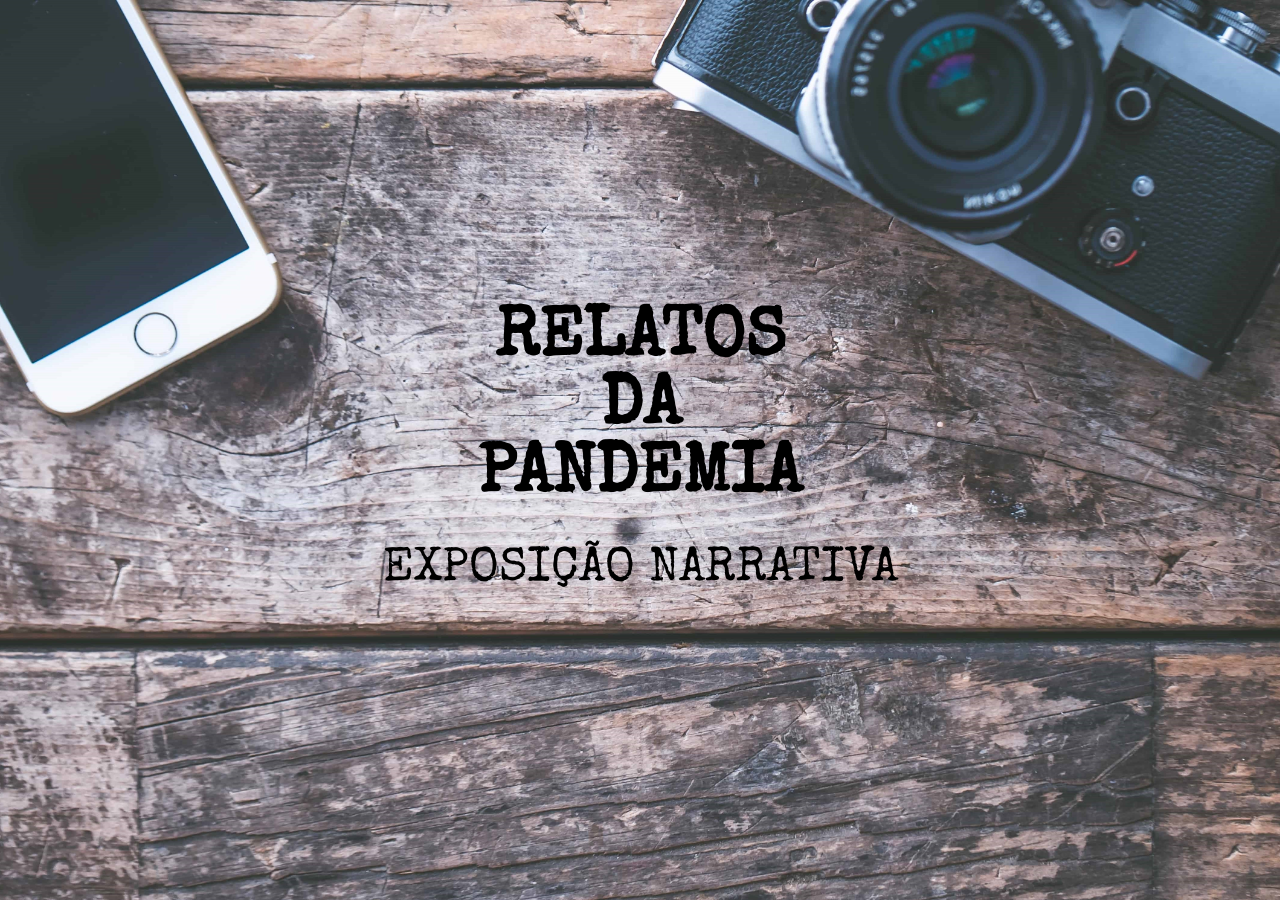
<file: index.html>
<html>
    <head>
        <title>Relatos Da Pandemia</title>
        <meta charset="utf-8">
        <meta name="viewport" content="width=device-width">
        <link rel="stylesheet" type="text/css" href="layout.css">

        <link rel="preconnect" href="https://fonts.googleapis.com">
        <link rel="preconnect" href="https://fonts.gstatic.com" crossorigin>
        <link href="https://fonts.googleapis.com/css2?family=Architects+Daughter&family=Baloo+2:wght@500&family=Cormorant:ital,wght@1,300&family=Courier+Prime:ital@1&family=Special+Elite&display=swap" rel="stylesheet">	
    </head>
    <body>
        
        <article>
            <section>
                <h1 class="nomeExposicao">
                    RELATOS<br> DA <br>PANDEMIA
                </h1>
                <a class="linkApresentacao" href="convite.html">EXPOSIÇÃO NARRATIVA</a>
            </section>
        </article>
    </body>

</html>
</file>
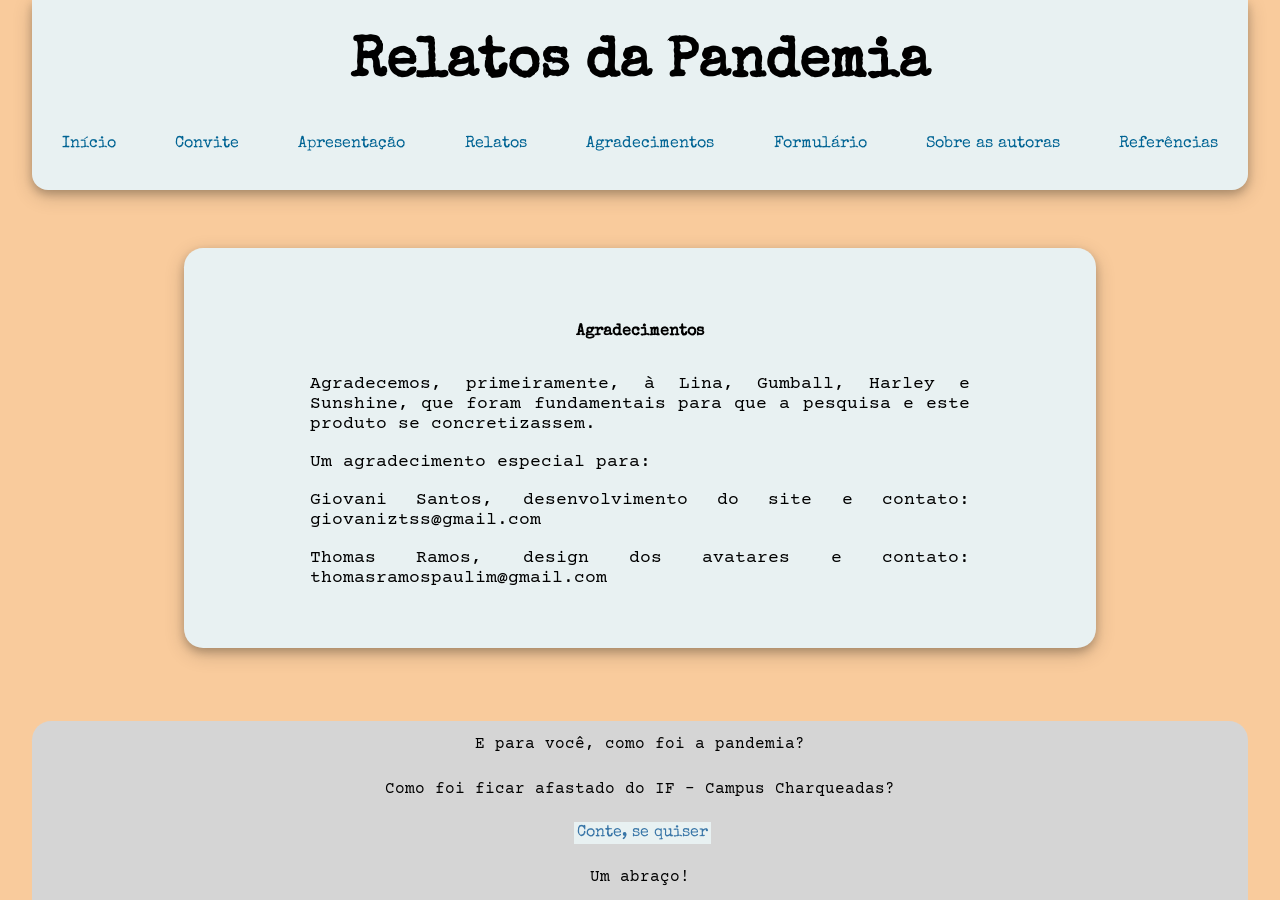
<file: agradecimentos.html>
<html>
<html>
    <head>
        <title>Agradecimentos</title>
        <meta charset="UTF-8">
        <link rel="stylesheet" type="text/css" href="layoutsobre.css">
        <meta name="viewport" content="width=device-width">

    <link rel="preconnect" href="https://fonts.googleapis.com">
	<link rel="preconnect" href="https://fonts.gstatic.com" crossorigin>
	<link href="https://fonts.googleapis.com/css2?family=Architects+Daughter&family=Baloo+2:wght@500&family=Cormorant:ital,wght@1,300&family=Courier+Prime:ital@1&family=Special+Elite&display=swap" rel="stylesheet">
	
    </head>
    <body>
        <header class="cabecalho">
            <div class="nome_exposicao">
            <h1>Relatos da Pandemia</h1>
            </div>
            <nav>
                <a href="index.html">Início</a>
                <a href="convite.html">Convite</a>

                <a href="apresentacao.html">Apresentação</a>
                <a href="relatos.html">Relatos</a>
                <a href="agradecimentos.html">Agradecimentos</a>

                <a href="formulario.html">Formulário</a>
                <a href="sobre.html">Sobre as autoras</a> 
                <a href="referencias.html">Referências</a> 

            </nav>
        </header>
                <article>
            <section id="esq">
                <h2>Agradecimentos</h2>
                <br>
                <p>Agradecemos, primeiramente, à Lina, Gumball, Harley e Sunshine, que foram fundamentais para que a pesquisa e este produto se concretizassem.</p>
                <br>
                <p> Um agradecimento especial para:</p>
                <br>
                <p>Giovani Santos, desenvolvimento do site e contato: giovaniztss@gmail.com </p>
                <br>
                <p>Thomas Ramos, design dos avatares e contato: thomasramospaulim@gmail.com</p>
                    </section>
            
            
        </article>
        <footer>
            
                <p>E para você, como foi a pandemia?</p>
                <p>Como foi ficar afastado do IF - Campus Charqueadas?</p>
                <p><a class="indexlinks " href="formulario.html">Conte, se quiser</a></p>
                <p>Um abraço!</p>
           
        
    </footer>
        
    </body>
</html>
</html>
</file>
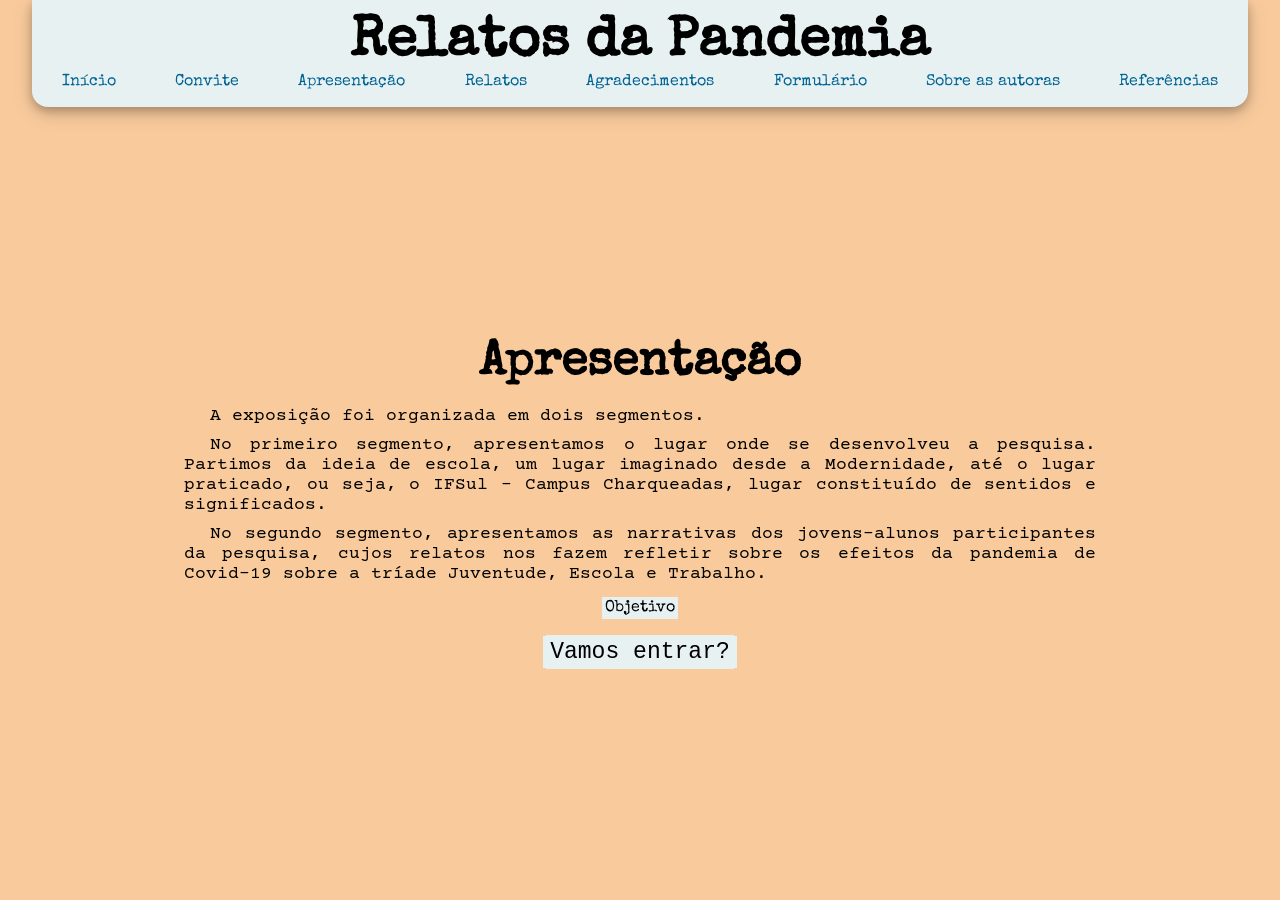
<file: apresentacao.html>
<html>
    <head>
        <title>Apresentação</title>
        <meta charset="utf-8">
        <meta name="viewport" content="width=device-width">
        <link rel="stylesheet" type="text/css" href="layoutconvite.css">

        <link rel="preconnect" href="https://fonts.googleapis.com">
        <link rel="preconnect" href="https://fonts.gstatic.com" crossorigin>
        <link href="https://fonts.googleapis.com/css2?family=Architects+Daughter&family=Baloo+2:wght@500&family=Cormorant:ital,wght@1,300&family=Courier+Prime:ital@1&family=Special+Elite&display=swap" rel="stylesheet">	
        <script>
            function fecharModal()
            {
              document.getElementById('fundo').style.display = 'none';
              document.getElementById('modal').style.display = 'none';
            }
            
            function abrirModal()
            {
              document.getElementById('fundo').style.display = 'block';
              document.getElementById('modal').style.display = 'block';
            }
            
                </script>
    </head>
    <body>
        <header class="cabecalho">
            <div class="nome_exposicao">
            <h1>Relatos da Pandemia</h1>
            </div>
            <nav>
                <a href="index.html">Início</a>
                <a href="convite.html">Convite</a>

                <a href="apresentacao.html">Apresentação</a>
                <a href="relatos.html">Relatos</a>
                <a href="agradecimentos.html">Agradecimentos</a>

                <a href="formulario.html">Formulário</a>
                <a href="sobre.html">Sobre as autoras</a> 
                <a href="referencias.html">Referências</a> 


            </nav>
        </header>
        <article>
            
            <section class="termo">
                <div class="texto_termo">
                    <div id="introducao">
                        <h2>Apresentação</h2>
                    </div>
                    <div id="texto">
                        <p>A exposição foi organizada em dois segmentos.</p>
                        <p>No primeiro segmento, apresentamos o lugar onde se desenvolveu a pesquisa. Partimos da ideia de escola, um lugar imaginado desde a Modernidade, até o lugar praticado, ou seja, o IFSul - Campus Charqueadas, lugar constituído de sentidos e significados.</p>
                        <p>No segundo segmento, apresentamos as narrativas dos jovens-alunos participantes da pesquisa, cujos relatos nos fazem refletir sobre os efeitos da pandemia de Covid-19 sobre a tríade Juventude, Escola e Trabalho.</p>
                    </div>
                </div> 
            </section>                                 
            
            <section class="thelinks">
                <div class="objetivo">
                    <a href="#" class="indexlinks" onclick="abrirModal();">Objetivo</a>
                    <div id="fundo"></div>
                    <div id="modal">
                        <p class="pmodal">O objetivo geral da pesquisa visou analisar narrativas de jovens-alunos do curso Técnico em Mecatrônica do IFSul Campus Charqueadas sobre sentidos  atribuídos à juventude, escola e trabalho...</p>
                        <a href="#" class="fechar" onclick="fecharModal();">voltar</a>
                    </div> 
                </div>
            </section>  
            <section class="thelinks">
                <div class="letsgo">
                    <a class="letsgo" href="relatos.html">Vamos entrar?</a>

                </div>
            </section>    
        </article>
    </body>
</html>
</file>
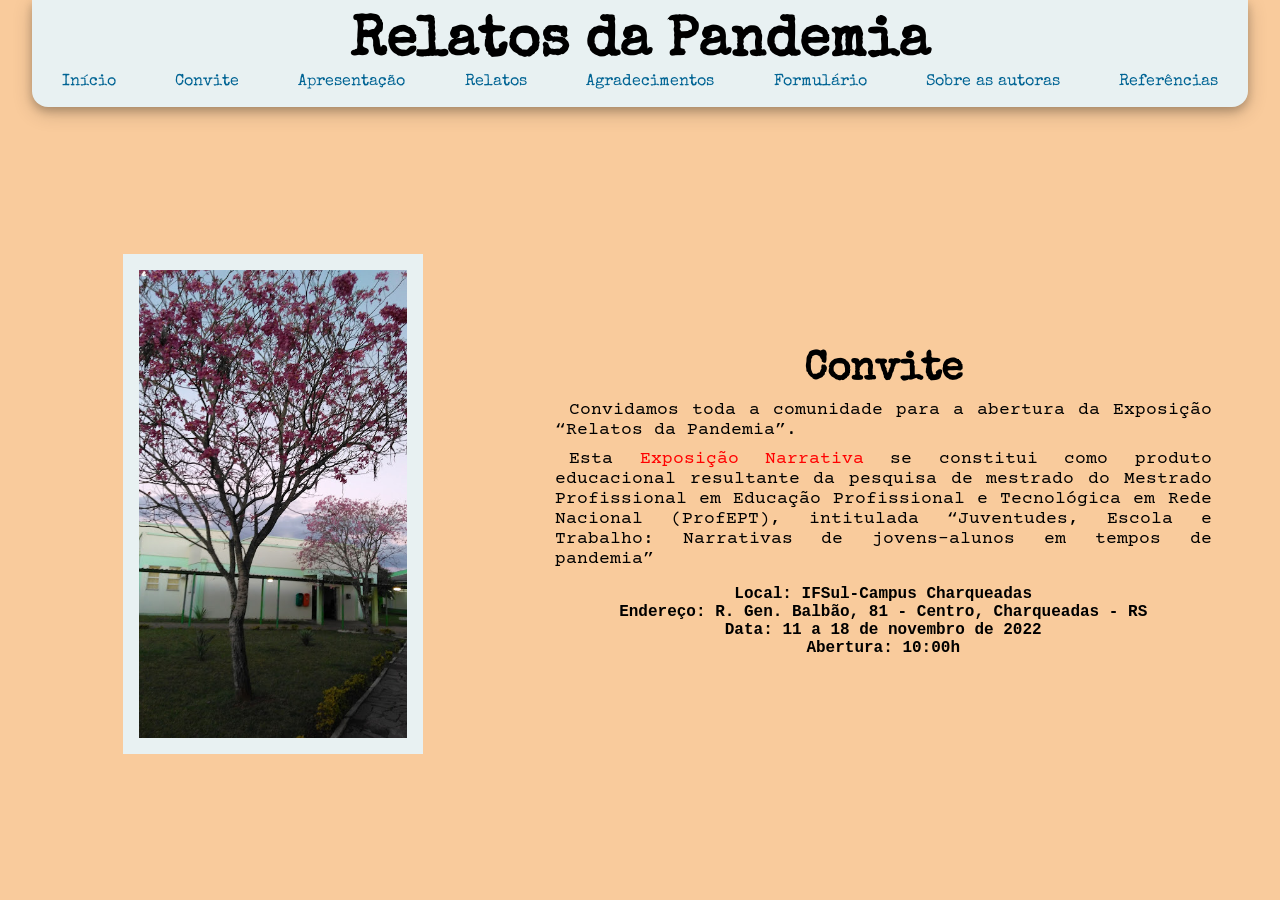
<file: convite.html>
<html>
    <head>
        <title>Convite</title>
        <meta charset="utf-8">
        <meta name="viewport" content="width=device-width">
        <link rel="stylesheet" type="text/css" href="layoutconvite.css">

        <link rel="preconnect" href="https://fonts.googleapis.com">
        <link rel="preconnect" href="https://fonts.gstatic.com" crossorigin>
        <link href="https://fonts.googleapis.com/css2?family=Architects+Daughter&family=Baloo+2:wght@500&family=Cormorant:ital,wght@1,300&family=Courier+Prime:ital@1&family=Special+Elite&display=swap" rel="stylesheet">	
        <script>
            function fecharModal()
            {
              document.getElementById('fundo').style.display = 'none';
              document.getElementById('modal').style.display = 'none';
            }
            
            function abrirModal()
            {
              document.getElementById('fundo').style.display = 'block';
              document.getElementById('modal').style.display = 'block';
            }
            
                </script>
    </head>
    <body>
        <header class="cabecalho">
            <div class="nome_exposicao">
            <h1>Relatos da Pandemia</h1>
            </div>
            <nav>
                <a href="index.html">Início</a>
                <a href="convite.html">Convite</a>

                <a href="apresentacao.html">Apresentação</a>
                <a href="relatos.html">Relatos</a>
                <a href="agradecimentos.html">Agradecimentos</a>

                <a href="formulario.html">Formulário</a>
                <a href="sobre.html">Sobre as autoras</a> 
                <a href="referencias.html">Referências</a> 


            </nav>
        </header>
        <article>
            <section class="foto">
                <div class="polaroid">
                    <img class="fotoConvite" src="imagens/convite.png">

                </div>
            </section>
           
            <section class="convite"> 
                <h2>Convite</h2>
                <div class="texto_convite">
                    <p>Convidamos toda a comunidade para a abertura da Exposição “Relatos da Pandemia”. </p>
                    <p>Esta <a href="#" class="linknotexto" onclick="abrirModal();">Exposição Narrativa</a> se constitui como produto educacional resultante da pesquisa de mestrado do Mestrado Profissional em Educação Profissional e Tecnológica em Rede Nacional (ProfEPT), intitulada “Juventudes, Escola e Trabalho: Narrativas de jovens-alunos em tempos de pandemia”</p>
                    <div id="fundo"></div>
                    <div id="modal">
                            
                            <p class="pmodal">O termo Exposição Narrativa foi usado tendo em mente que esta exposição é composta de registros fotográficos e textuais, entendendo, assim como Prates (2014) e Vianna (2019) que a fotografia, como texto visual, possui relevância equivalente ao texto escrito.</p>
                            <a href="#" class="fechar" onclick="fecharModal();">voltar</a>

                        <div>

                        </div>
                    </div>
                </div>
                <div id="local">
                    <h3>Local: IFSul-Campus Charqueadas</h3>
                        <h3>Endereço: R. Gen. Balbão, 81 - Centro, Charqueadas - RS
                        </h3>   
                        <h3>Data: 11 a 18 de novembro de 2022</h3>
                        <h3>Abertura: 10:00h</h3>

                </div>
                    
                
               
            </section>
        </article>
    </body>
</html>
</file>
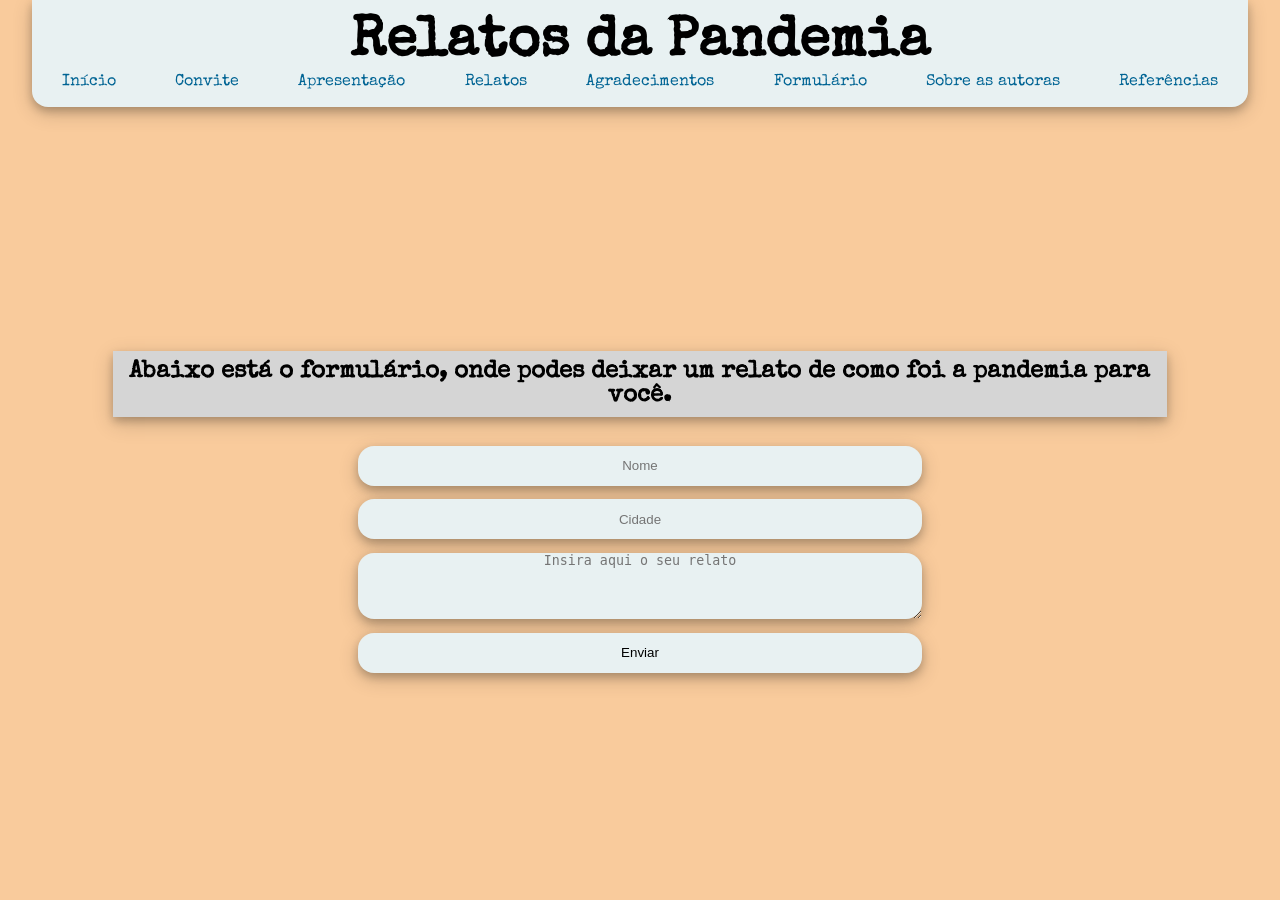
<file: formulario.html>
<html>
<html>
    <head>
        <title>Formulário</title>
        <meta charset="UTF-8">
        <meta name="viewport" content="width=device-width">

        <link rel="stylesheet" type="text/css" href="layoutform.css">

    <link rel="preconnect" href="https://fonts.googleapis.com">
	<link rel="preconnect" href="https://fonts.gstatic.com" crossorigin>
	<link href="https://fonts.googleapis.com/css2?family=Architects+Daughter&family=Baloo+2:wght@500&family=Cormorant:ital,wght@1,300&family=Courier+Prime:ital@1&family=Special+Elite&display=swap" rel="stylesheet">
	
    </head>
    <body>
        <header class="cabecalho">
            <div class="nome_exposicao">
            <h1>Relatos da Pandemia</h1>
            </div>
            <nav>
                <a href="index.html">Início</a>
                <a href="convite.html">Convite</a>

                <a href="apresentacao.html">Apresentação</a>
                <a href="relatos.html">Relatos</a>
                <a href="agradecimentos.html">Agradecimentos</a>

                <a href="formulario.html">Formulário</a>
                <a href="sobre.html">Sobre as autoras</a> 
                <a href="referencias.html">Referências</a>  
 

            </nav>
        </header>
                <article>
            <section class="edit">
                <h2 class="detail">Abaixo está o formulário, onde podes deixar um relato de como foi a pandemia para você.</h2>
            </section>
            <section>
                <form method="POST">
                <input type="text" name="nome" placeholder="Nome" maxlength="45">
                <input type="text" name="cidade" placeholder="Cidade" maxlength="45">

                <textarea name="newrelato" placeholder="Insira aqui o seu relato" maxlength="255"></textarea>
                <input type="submit" name="Enviar" value="Enviar">
                </form>
            </section>
        </article>
    
        
    </body>
</html>
</html>
</file>
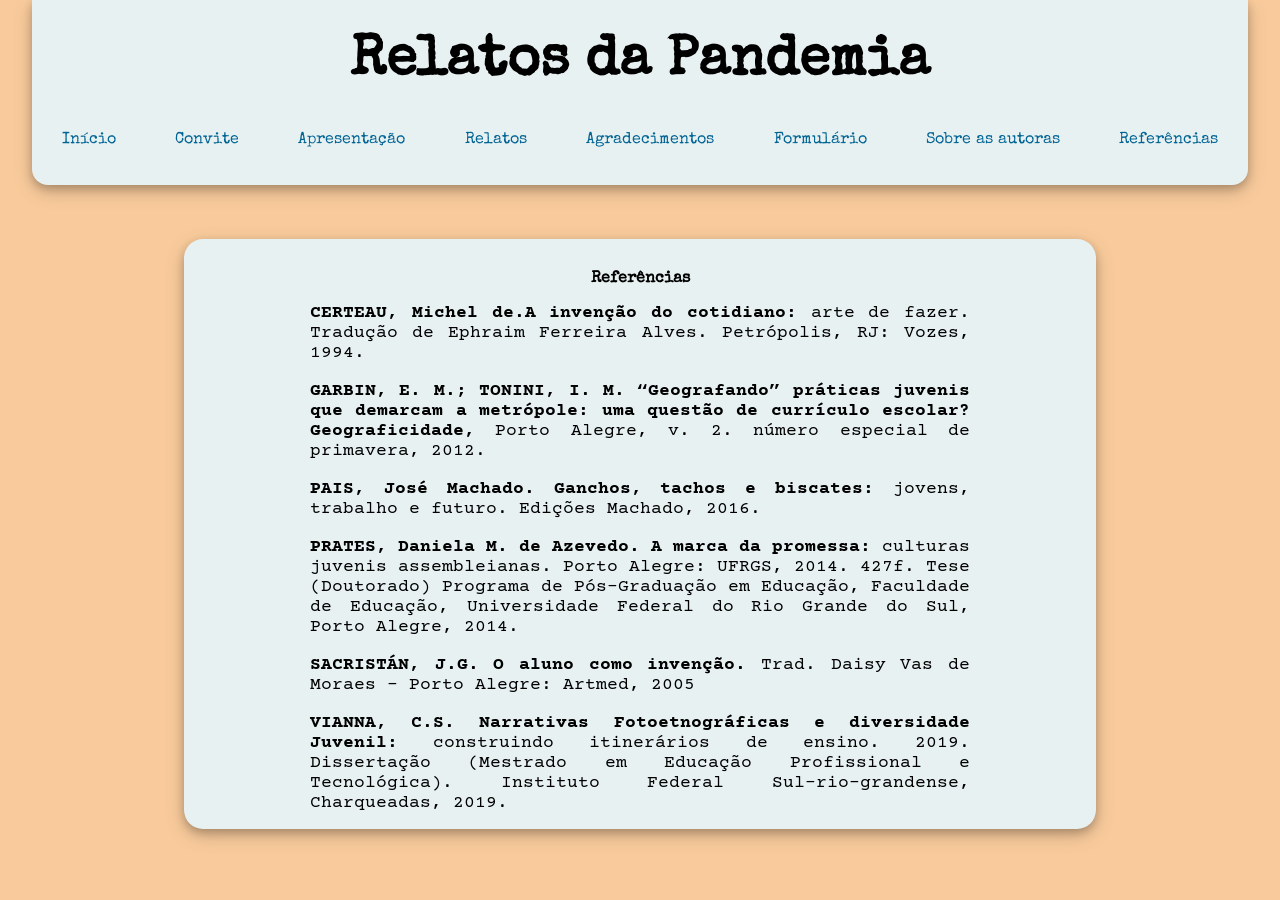
<file: referencias.html>
<html>
<html>
    <head>
        <title>Referências</title>
        <meta charset="UTF-8">
        <link rel="stylesheet" type="text/css" href="layoutsobre.css">
        <meta name="viewport" content="width=device-width">

    <link rel="preconnect" href="https://fonts.googleapis.com">
	<link rel="preconnect" href="https://fonts.gstatic.com" crossorigin>
	<link href="https://fonts.googleapis.com/css2?family=Architects+Daughter&family=Baloo+2:wght@500&family=Cormorant:ital,wght@1,300&family=Courier+Prime:ital@1&family=Special+Elite&display=swap" rel="stylesheet">
	
    </head>
    <body>
        <header class="cabecalho">
            <div class="nome_exposicao">
            <h1>Relatos da Pandemia</h1>
            </div>
            <nav>
                <a href="index.html">Início</a>
                <a href="convite.html">Convite</a>

                <a href="apresentacao.html">Apresentação</a>
                <a href="relatos.html">Relatos</a>
                <a href="agradecimentos.html">Agradecimentos</a>

                <a href="formulario.html">Formulário</a>
                <a href="sobre.html">Sobre as autoras</a> 
                <a href="referencias.html">Referências</a> 


            </nav>
        </header>
        <article>
            <section id="esq">
                <h2>Referências</h2>
                <p>
                    <span>CERTEAU, Michel de.A invenção do cotidiano:</span> arte de fazer. Tradução de Ephraim Ferreira Alves. Petrópolis, RJ: Vozes, 1994. 
                </p>
                <br>
                <p>
                    <span>GARBIN, E. M.; TONINI, I. M. “Geografando” práticas juvenis que demarcam a metrópole: uma questão de currículo escolar? Geograficidade,</span> Porto Alegre, v. 2. número especial de primavera, 2012.
                </p>
                <br>
                <p><span>PAIS, José Machado. Ganchos, tachos e biscates:</span> jovens, trabalho e futuro. Edições Machado, 2016.
                </p>
                <br>
                <p><span>PRATES, Daniela M. de Azevedo. A marca da promessa:</span> culturas juvenis assembleianas. Porto Alegre: UFRGS, 2014. 427f. Tese (Doutorado) Programa de Pós-Graduação em Educação, Faculdade de Educação, Universidade Federal do Rio Grande do Sul, Porto Alegre, 2014.
                </p>
		<br>
                <p><span>SACRISTÁN, J.G. O aluno como invenção.</span> Trad. Daisy Vas de Moraes - Porto Alegre: Artmed, 2005</p>

                <br>
                <p><span>VIANNA, C.S. Narrativas Fotoetnográficas e diversidade Juvenil:</span> construindo itinerários de ensino. 2019. Dissertação (Mestrado em Educação Profissional e Tecnológica). Instituto Federal Sul-rio-grandense, Charqueadas, 2019.</p>
                
                
               
               
            </section>
            
            
        </article>
        
        
    </footer>
        
    </body>
</html>
</html>
</file>
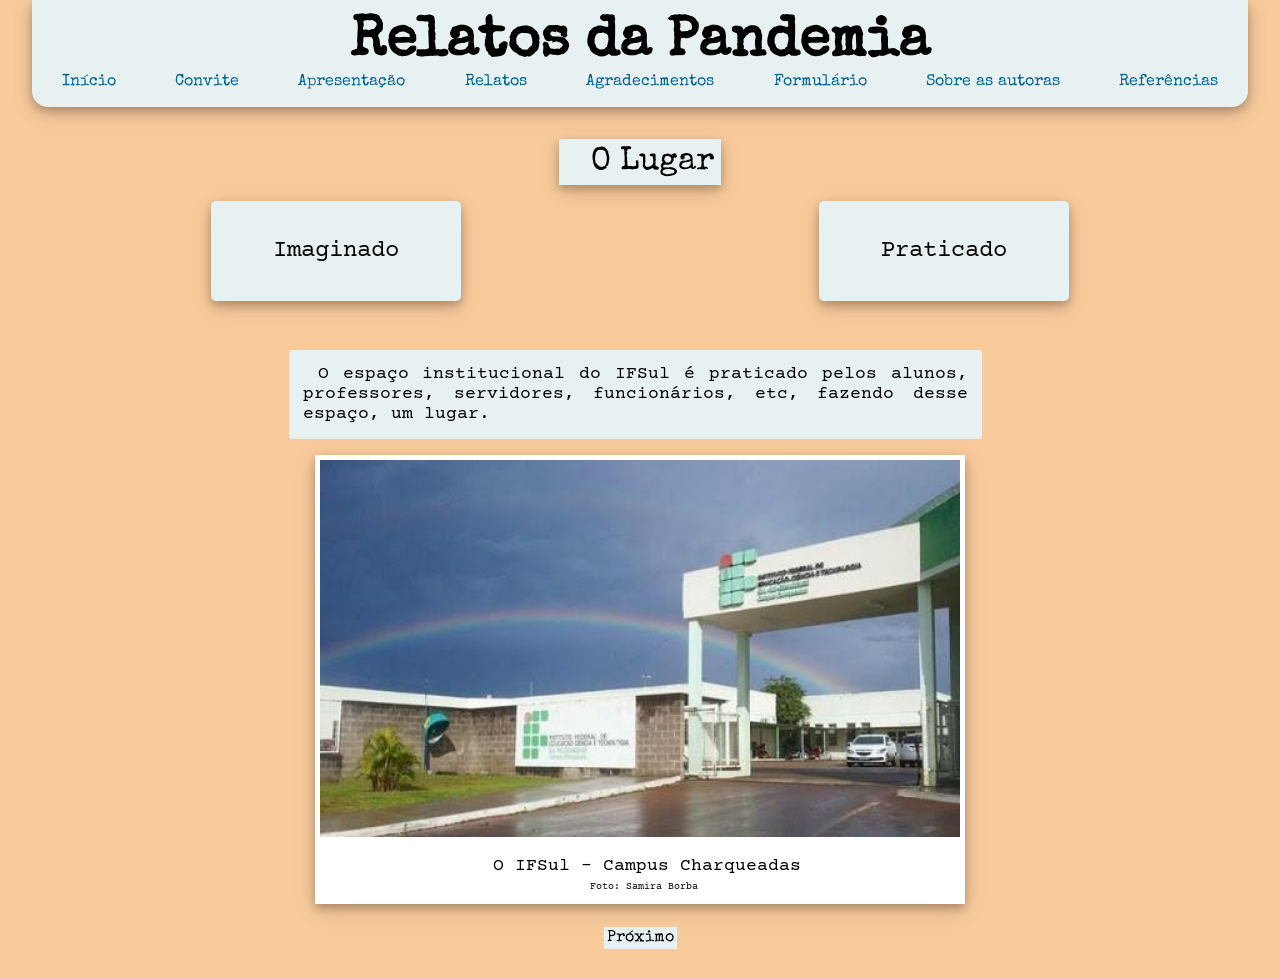
<file: relatos.html>
<html>
<html>
    <head>
        <title>Relatos</title>
        <meta charset="UTF-8">
        <meta name="viewport" content="width=device-width">
        <link rel="stylesheet" type="text/css" href="layourelatos.css">
       
    <link rel="preconnect" href="https://fonts.googleapis.com">
	<link rel="preconnect" href="https://fonts.gstatic.com" crossorigin>
	<link href="https://fonts.googleapis.com/css2?family=Architects+Daughter&family=Baloo+2:wght@500&family=Cormorant:ital,wght@1,300&family=Courier+Prime:ital@1&family=Special+Elite&display=swap" rel="stylesheet">
	<script>
function fecharModal()
{
  document.getElementById('fundo').style.display = 'none';
  document.getElementById('modal').style.display = 'none';
}
function fecharModal1()
{
  document.getElementById('fundo1').style.display = 'none';
  document.getElementById('modal1').style.display = 'none';
}

function abrirModal()
{
  document.getElementById('fundo').style.display = 'block';
  document.getElementById('modal').style.display = 'block';
}
function abrirModal1()
{
  document.getElementById('fundo1').style.display = 'block';
  document.getElementById('modal1').style.display = 'block';
}
function fecharModal2()
{
  document.getElementById('fundo2').style.display = 'none';
  document.getElementById('modal2').style.display = 'none';
}

function abrirModal2()
{
  document.getElementById('fundo2').style.display = 'block';
  document.getElementById('modal2').style.display = 'block';
}



    </script>
    </head>
    <body>
        <header class="cabecalho">
            <div class="nome_exposicao">
            <h1>Relatos da Pandemia</h1>
            </div>
            <nav>
                <a href="index.html">Início</a>
                <a href="convite.html">Convite</a>

                <a href="apresentacao.html">Apresentação</a>
                <a href="relatos.html">Relatos</a>
                <a href="agradecimentos.html">Agradecimentos</a>

                <a href="formulario.html">Formulário</a>
                <a href="sobre.html">Sobre as autoras</a> 
                <a href="referencias.html">Referências</a> 


            </nav>
        </header>
        <article>
            <section>
                <div id="tituloTexto">
                    <p>O Lugar</p>
                </div>
                
        </section>
        <!--  -->
            <section id="modais">
                <div id="titulobotao">
                    <div id="backgroundmodal"><a href="#" class="abrir" onclick="abrirModal();">Imaginado</a></div>
                </div>
                    <div id="fundo"></div>
                    <div id="modal">
                        <p class="pmodal">A partir da Modernidade, conforme Sacristán (2005) o processo de escolarização transformou crianças e jovens em alunos, criando assim essa categoria de sujeito.</p>
                        <div>
                            <a href="#" class="fechar" onclick="fecharModal();">voltar</a>

                        </div>
                    </div>
               
                <div id="titul  obotao">
                    <div id="backgroundmodal"><a href="#" class="abrir" onclick="abrirModal1();">Praticado</a></div>
                    
                    <div id="fundo1"></div>
                    <div id="modal1">
                        <p class="pmodal">Certeau (1994) argumenta que um espaço é um lugar praticado, ou seja,  que o espaço é animado por aqueles que o experimentam, pelos movimentos e circunstâncias que o temporizam. A dimensão dessas relações experimentadas pelos jovens-alunos ultrapassa o espaço físico e alcança um espaço subjetivo.</p>
                    <div>
                        <a href="#" class="fechar" onclick="fecharModal1();">voltar</a>
                    </div>                  
                </div>
                
        </section>
            
            
            
           
    </section>
            <section>
                <div id="esq">
                        <p>O espaço institucional do IFSul é praticado pelos alunos, professores, servidores, funcionários, etc, fazendo desse espaço, um lugar.</p>
                </div>
            </section>
            <section id="espaco">
                            <div class="polaroid">
                                <img class="imgif" src="imagens/if.png" alt="Fachada Instituto Federal Sul-Rio-Grandense Campus Charqueadas">
                                <div class="container">
                                    <p><a href="#" class="abrir" onclick="abrirModal2();">O IFSul - Campus Charqueadas</a></p>
                                                    <div id="fundo2"></div>
                                    <div id="modal2">
                                        <p class="pmodal">Os IFs são instituições especializadas na oferta de Educação Profissional e Tecnológica -EPT, que tem como missão, a formação integral de seus alunos.</p>
                                    <div>
                                        <a href="#" class="fechar" onclick="fecharModal2();">voltar</a>
                                    </div>                  
                                     </div>
                                <p class="credit">Foto: Samira Borba</p>

                            </div>
            </section>
            
            <section>
            <div id="osrelatos">

			    <a class="indexlinks" href="relatos1.html" target="_self">Próximo</a>
			</div>
            </section>
    </article>
    <!-- <footer>
        <p>E para você, como foi a pandemia?</p>
        <p>Como foi ficar afastado do IF - Campus Charqueadas?</p>
        <p><a href="formulario.php">Conte, se quiser</a></p>
        <p> Anexe sua foto</p>
        <p>Um abraço!</p>
    </footer> -->
    </body>
</html>
</html>
</file>
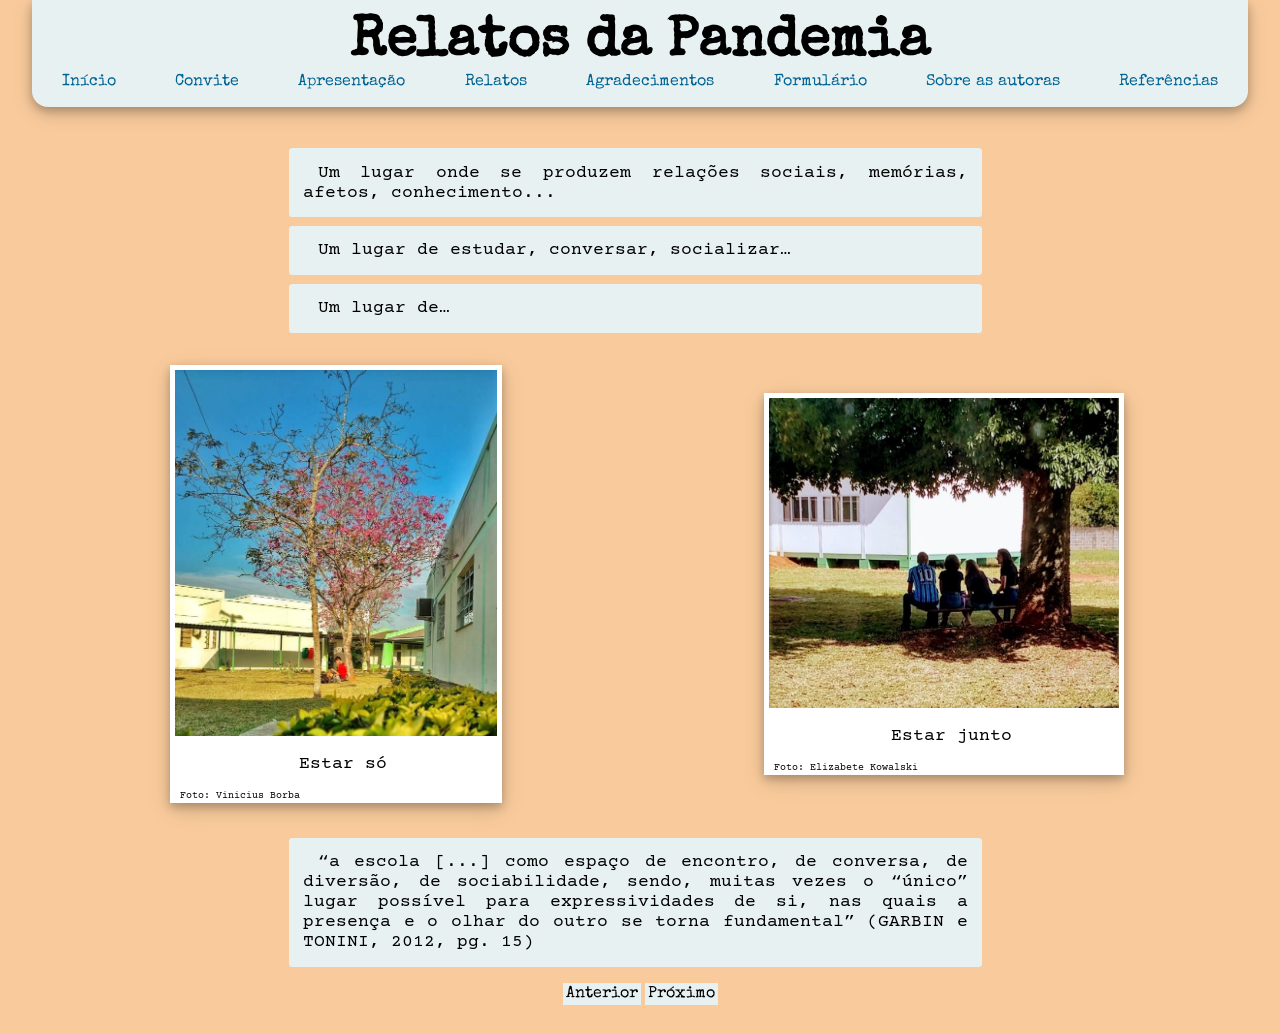
<file: relatos1.html>
<html>
<html>
    <head>
        <title>Relatos</title>
        <meta charset="UTF-8">
        <meta name="viewport" content="width=device-width">
        <link rel="stylesheet" type="text/css" href="layourelatos.css">
       
    <link rel="preconnect" href="https://fonts.googleapis.com">
	<link rel="preconnect" href="https://fonts.gstatic.com" crossorigin>
	<link href="https://fonts.googleapis.com/css2?family=Architects+Daughter&family=Baloo+2:wght@500&family=Cormorant:ital,wght@1,300&family=Courier+Prime:ital@1&family=Special+Elite&display=swap" rel="stylesheet">
	
    </head>
    <body>
        <header class="cabecalho">
            <div class="nome_exposicao">
            <h1>Relatos da Pandemia</h1>
            </div>
            <nav>
                <a href="index.html">Início</a>
                <a href="convite.html">Convite</a>

                <a href="apresentacao.html">Apresentação</a>
                <a href="relatos.html">Relatos</a>
                <a href="agradecimentos.html">Agradecimentos</a>

                <a href="formulario.html">Formulário</a>
                <a href="sobre.html">Sobre as autoras</a> 
                <a href="referencias.html">Referências</a> 


            </nav>
        </header>
        <article>
            <section>
                <div id="esq">
                        
                        <p>Um lugar onde se produzem relações sociais, memórias, afetos, conhecimento...</p>
                        <p>Um lugar de estudar, conversar, socializar…</p>
                        <p>Um lugar de…</p>
                </div>
                
            </section>
                <section>
                <div id="dir">
                        <div class="polaroid">
                            <img class="imgestarso"src="imagens/estarso.png" alt="Menino sentado embaixo da árvore em um dia de sol no IFSul - Campus Charqueadas">
                           <div class="container">
                                <p>Estar só</p>
                            </div>
                            <p class="credit">Foto: Vinicius Borba</p>

                        </div> 
                </div>
                    <div id="dir">
                    <div class="polaroid">
                                <img class="imgcorpo"src="imagens/estarjunto.png" alt="grupo de amigos sentado embaixos à sombra no IFSul - Campus Charqueadas">
                                <div class="container">
                                    <p>Estar junto</p>
                                </div>
                                <p class="credit">Foto: Elizabete Kowalski</p>

                            </div> 
                    </div>
                </section>
                <section>
                <div id="esq">
                        <p>“a escola [...] como espaço de encontro, de conversa, de diversão, de sociabilidade, sendo, muitas vezes o “único” lugar possível para expressividades de si, nas quais a presença e o olhar do outro se torna fundamental”
        (GARBIN e TONINI, 2012, pg. 15)</p>
                </div>
                
            </section>
            <section  id="botoes">
            <div>
			    <a class="indexlinks" href="relatos.html" target="_self">Anterior</a>
			    <a class="indexlinks" href="relatos2.html" target="_self">Próximo</a>
			</div>
            </section>

    </article>
    <!-- <footer>
        <p>E para você, como foi a pandemia?</p>
        <p>Como foi ficar afastado do IF - Campus Charqueadas?</p>
        <p><a href="formulario.php">Conte, se quiser</a></p>
        <p> Anexe sua foto</p>
        <p>Um abraço!</p>
    </footer> -->
    </body>
</html>
</html>
</file>
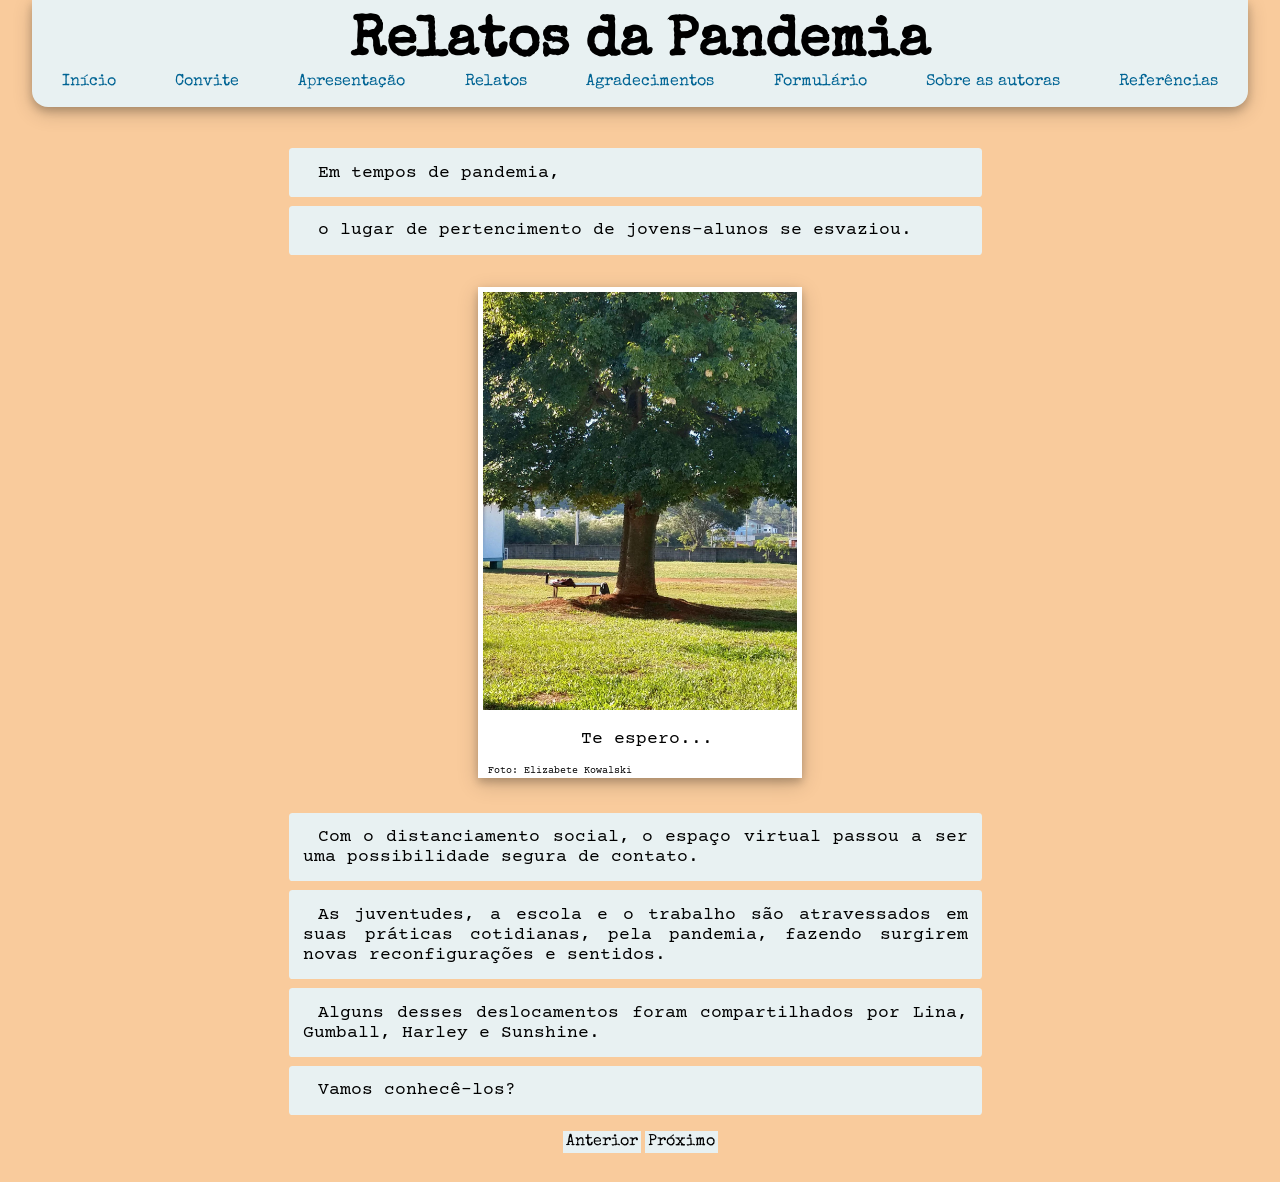
<file: relatos2.html>
<html>
<html>
    <head>
        <title>Relatos</title>
        <meta charset="UTF-8">
        <meta name="viewport" content="width=device-width">
        <link rel="stylesheet" type="text/css" href="layourelatos.css">
       
    <link rel="preconnect" href="https://fonts.googleapis.com">
	<link rel="preconnect" href="https://fonts.gstatic.com" crossorigin>
	<link href="https://fonts.googleapis.com/css2?family=Architects+Daughter&family=Baloo+2:wght@500&family=Cormorant:ital,wght@1,300&family=Courier+Prime:ital@1&family=Special+Elite&display=swap" rel="stylesheet">
	
    </head>
    <body>
        <header class="cabecalho">
            <div class="nome_exposicao">
            <h1>Relatos da Pandemia</h1>
            </div>
            <nav>
                <a href="index.html">Início</a>
                <a href="convite.html">Convite</a>

                <a href="apresentacao.html">Apresentação</a>
                <a href="relatos.html">Relatos</a>
                <a href="agradecimentos.html">Agradecimentos</a>

                <a href="formulario.html">Formulário</a>
                <a href="sobre.html">Sobre as autoras</a> 
                <a href="referencias.html">Referências</a> 


            </nav>
        </header>
                <article>


                <section>
                    <div id="esq">
                        <p>Em tempos de pandemia,</p>
                        <p>o lugar de pertencimento de jovens-alunos se esvaziou.</p>
                    </div>
                    
                </section>
                <section>
                <div id="dir">
                        <div class="tamanhoMaxImg">
                            <div class="polaroid">
                            <img class="imgtees" src="imagens/teespero.png" alt="Árvore com um banco embaixo em um dia de sol no IFSul - Campus Charqueadas">
                                <div class="container">
                                    <p>Te espero...</p>
                                </div>
                                <p class="credit">Foto: Elizabete Kowalski</p>

                            </div>
                        </div>
                    </div>
                </section>
                <section>
                    <div id="esq">
                        <p>Com o distanciamento social, o espaço virtual passou a ser uma possibilidade segura de contato.</p>
                        <p>As juventudes, a escola e o trabalho são atravessados em suas práticas cotidianas, pela pandemia, fazendo surgirem novas reconfigurações e sentidos.</p>
                        <p>Alguns desses deslocamentos foram compartilhados por Lina, Gumball, Harley e Sunshine.</p>
                        <p>Vamos conhecê-los?</p>
                    </div>
                    
                </section>
                <section>
            <div id="osrelatos">
			    <a class="indexlinks" href="relatos1.html" target="_self">Anterior</a>
			    <a class="indexlinks" href="relatos3.html" target="_self">Próximo</a>
			</div>
            </section>
    </article>
    
    </body>
</html>
</html>
</file>
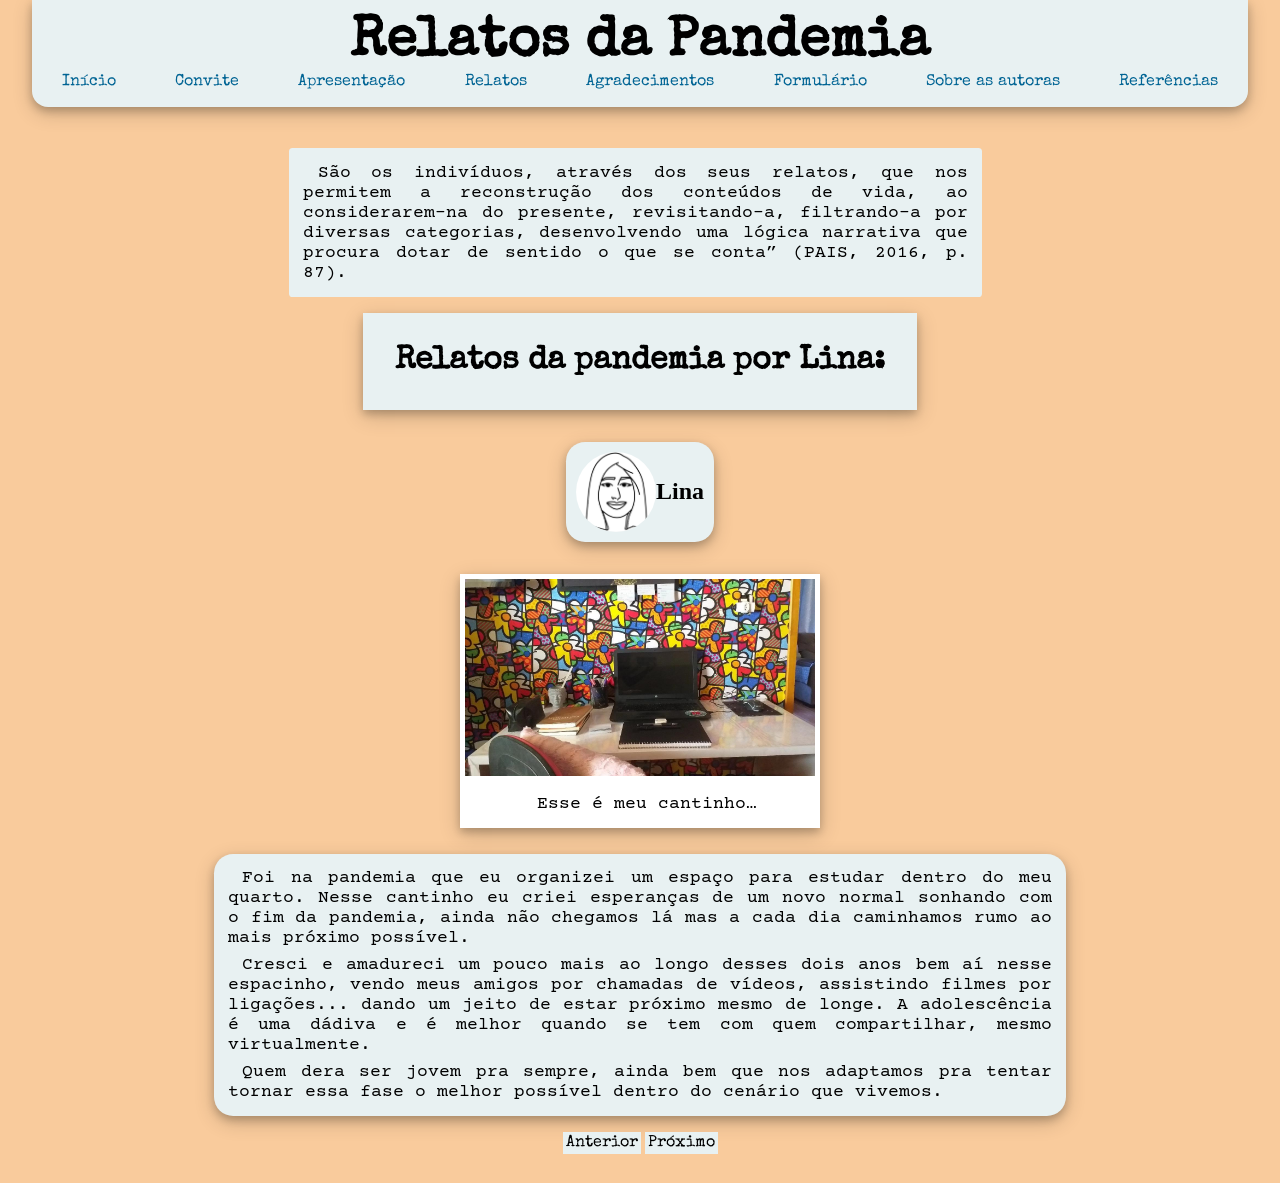
<file: relatos3.html>
<html>
<html>
    <head>
        <title>Relatos</title>
        <meta charset="UTF-8">
        <meta name="viewport" content="width=device-width">
        <link rel="stylesheet" type="text/css" href="layourelatos.css">
       
    <link rel="preconnect" href="https://fonts.googleapis.com">
	<link rel="preconnect" href="https://fonts.gstatic.com" crossorigin>
	<link href="https://fonts.googleapis.com/css2?family=Architects+Daughter&family=Baloo+2:wght@500&family=Cormorant:ital,wght@1,300&family=Courier+Prime:ital@1&family=Special+Elite&display=swap" rel="stylesheet">
	
    </head>
    <body>
        <header class="cabecalho">
            <div class="nome_exposicao">
            <h1>Relatos da Pandemia</h1>
            </div>
            <nav>
                <a href="index.html">Início</a>
                <a href="convite.html">Convite</a>

                <a href="apresentacao.html">Apresentação</a>
                <a href="relatos.html">Relatos</a>
                <a href="agradecimentos.html">Agradecimentos</a>

                <a href="formulario.html">Formulário</a>
                <a href="sobre.html">Sobre as autoras</a>
                <a href="referencias.html">Referências</a> 


            </nav>
        </header>
        <article>
            <section id="ref">
                <div id="esq">
                    <p> São os indivíduos, através dos seus relatos, que nos permitem a reconstrução dos conteúdos de vida, ao considerarem-na do presente, revisitando-a, filtrando-a por diversas categorias, desenvolvendo uma lógica narrativa que procura dotar de sentido o que se conta” (PAIS, 2016, p. 87).</p>
                    </div>
            </section>
       <section id="segunda__parte">  
           <h2 class="detail">Relatos da pandemia por Lina: </h2>
       </section>

       <!-- segunda parte // depoimentos --> 
       <!-- Linna -->
       <section id="pfv">
        <div id="aluno">
            <img id="avatar"src="imagens/avatarlina.png" alt="Lina ">
            <h2>Lina</h2>
        </div>
       </section>
       <section>
        
            
            <div id="imagensrelatos">
                    <div class="polaroid">
                    <img class="imggl imgif" src="imagens/lina.png" alt="Mesa com notebook, livros e canetas para estudos.">
                       <div class="container">
                             <p>Esse é meu cantinho…</p>
                        </div>
                    </div>
            </div>
            <div id="falas">
                    <p>Foi na pandemia que eu organizei um espaço para estudar dentro do meu quarto. Nesse cantinho eu criei esperanças de um novo normal sonhando com o fim da pandemia, ainda não chegamos lá mas a cada dia caminhamos rumo ao mais próximo possível. 
                    <p>Cresci e amadureci um pouco mais ao longo desses dois anos bem aí nesse espacinho, vendo meus amigos por chamadas de vídeos, assistindo filmes por ligações... dando um jeito de estar próximo mesmo de longe. A adolescência é uma dádiva e é melhor quando se tem com quem compartilhar, mesmo virtualmente.</p>
                    <p>Quem dera ser jovem pra sempre, ainda bem que nos adaptamos pra tentar tornar essa fase o melhor possível dentro do cenário que vivemos.</div>
        </section>
    
   
        
        <section>
            <div id="osrelatos">
			    <a class="indexlinks" href="relatos2.html" target="_self">Anterior</a>
                <a class="indexlinks" href="relatos4.html" target="_self">Próximo</a>

			</div>
            </section>

    </article>
   
    </body>
</html>
</html>
</file>
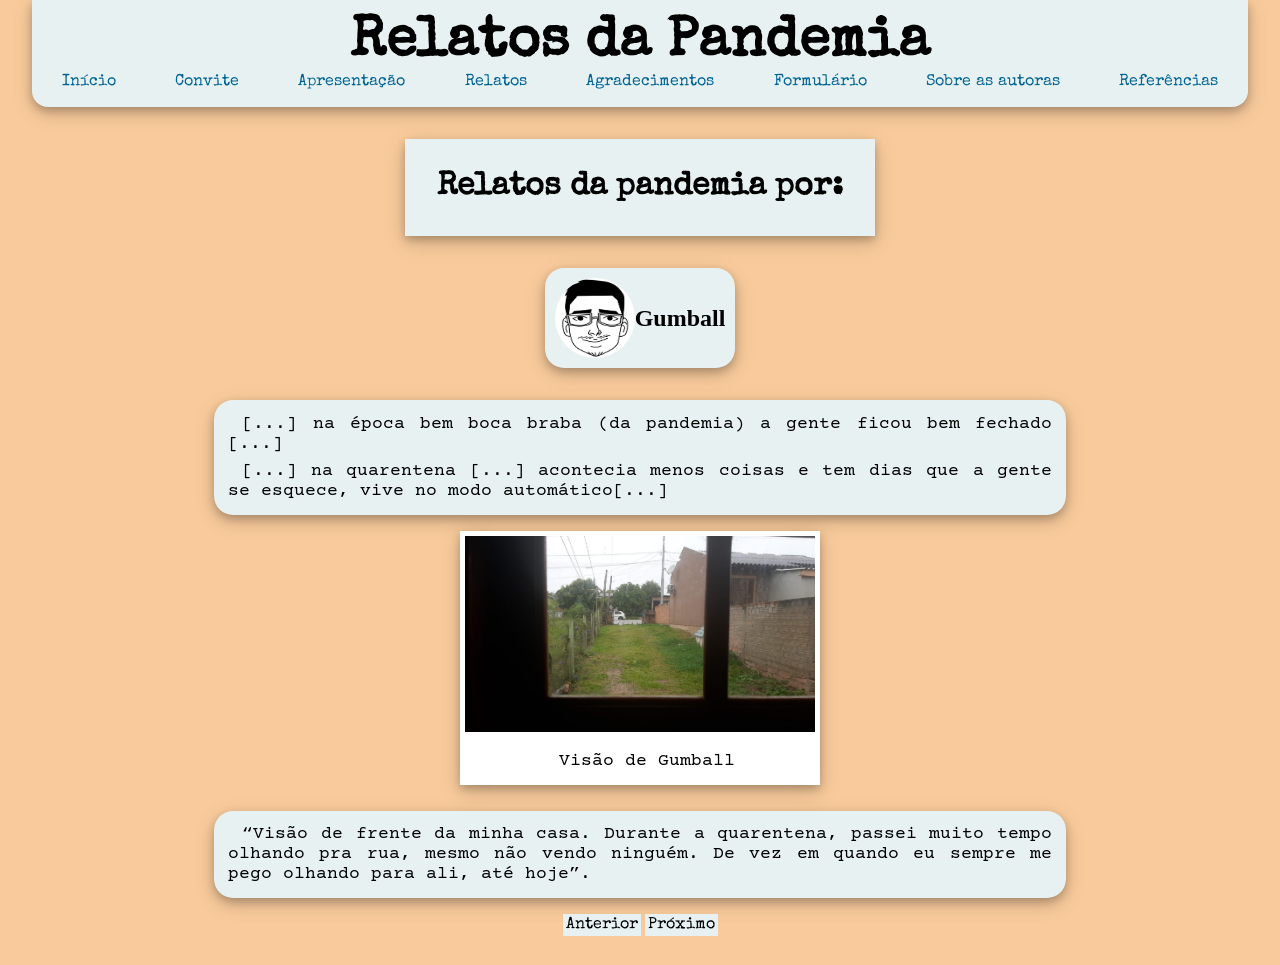
<file: relatos4.html>
<html>
<html>
    <head>
        <title>Relatos</title>
        <meta charset="UTF-8">
        <meta name="viewport" content="width=device-width">
        <link rel="stylesheet" type="text/css" href="layourelatos.css">
       
    <link rel="preconnect" href="https://fonts.googleapis.com">
	<link rel="preconnect" href="https://fonts.gstatic.com" crossorigin>
	<link href="https://fonts.googleapis.com/css2?family=Architects+Daughter&family=Baloo+2:wght@500&family=Cormorant:ital,wght@1,300&family=Courier+Prime:ital@1&family=Special+Elite&display=swap" rel="stylesheet">
	
    </head>
    <body>
        <header class="cabecalho">
            <div class="nome_exposicao">
            <h1>Relatos da Pandemia</h1>
            </div>
            <nav>
                <a href="index.html">Início</a>
                <a href="convite.html">Convite</a>

                <a href="apresentacao.html">Apresentação</a>
                <a href="relatos.html">Relatos</a>
                <a href="agradecimentos.html">Agradecimentos</a>

                <a href="formulario.html">Formulário</a>
                <a href="sobre.html">Sobre as autoras</a> 
                <a href="referencias.html">Referências</a> 


            </nav>
        </header>
        <article>

       <section id="segunda__parte">  
           <h2 class="detail">Relatos da pandemia por:</h2>
       </section>

       <!-- segunda parte // depoimentos --> 
       <!-- gumball -->
       <section>
        <div id="aluno">
            <img id="avatar"src="imagens/avatargumball.png" alt="Gumball">
            <h2>Gumball</h2>
        </div> 
       </section>
       <section class="depoimento">
      
        <div id="falas">
                
                <p>[...] na época bem boca braba (da pandemia) a gente ficou bem fechado [...]</p>
                <p>[...] na quarentena [...] acontecia menos coisas e tem dias que a gente se esquece, vive no modo automático[...]</p>

         </div>
        <div id="imagensrelatos">
            <div class="polaroid">
                    <img class="imggl" src="imagens/gumball.png" alt="Mesa com notebook, livros e canetas para estudos.">
                       <div class="container">
                             <p>Visão de Gumball</p>
                        </div>
                    </div>
        </div>
        <div id="falas">
        <p>“Visão de frente da minha casa. Durante a quarentena, passei muito tempo olhando pra rua, mesmo não vendo ninguém. De vez em quando eu sempre me pego olhando para ali, até hoje”.</p>

        </div>

        </section>
       
   
        
        <section>
            <div id="osrelatos">
			    <a class="indexlinks" href="relatos3.html" target="_self">Anterior</a>
                    <a class="indexlinks" href="relatos5.html" target="_self">Próximo</a>

			</div>
            </section>

    </article>
    
    </body>
</html>
</html>
</file>
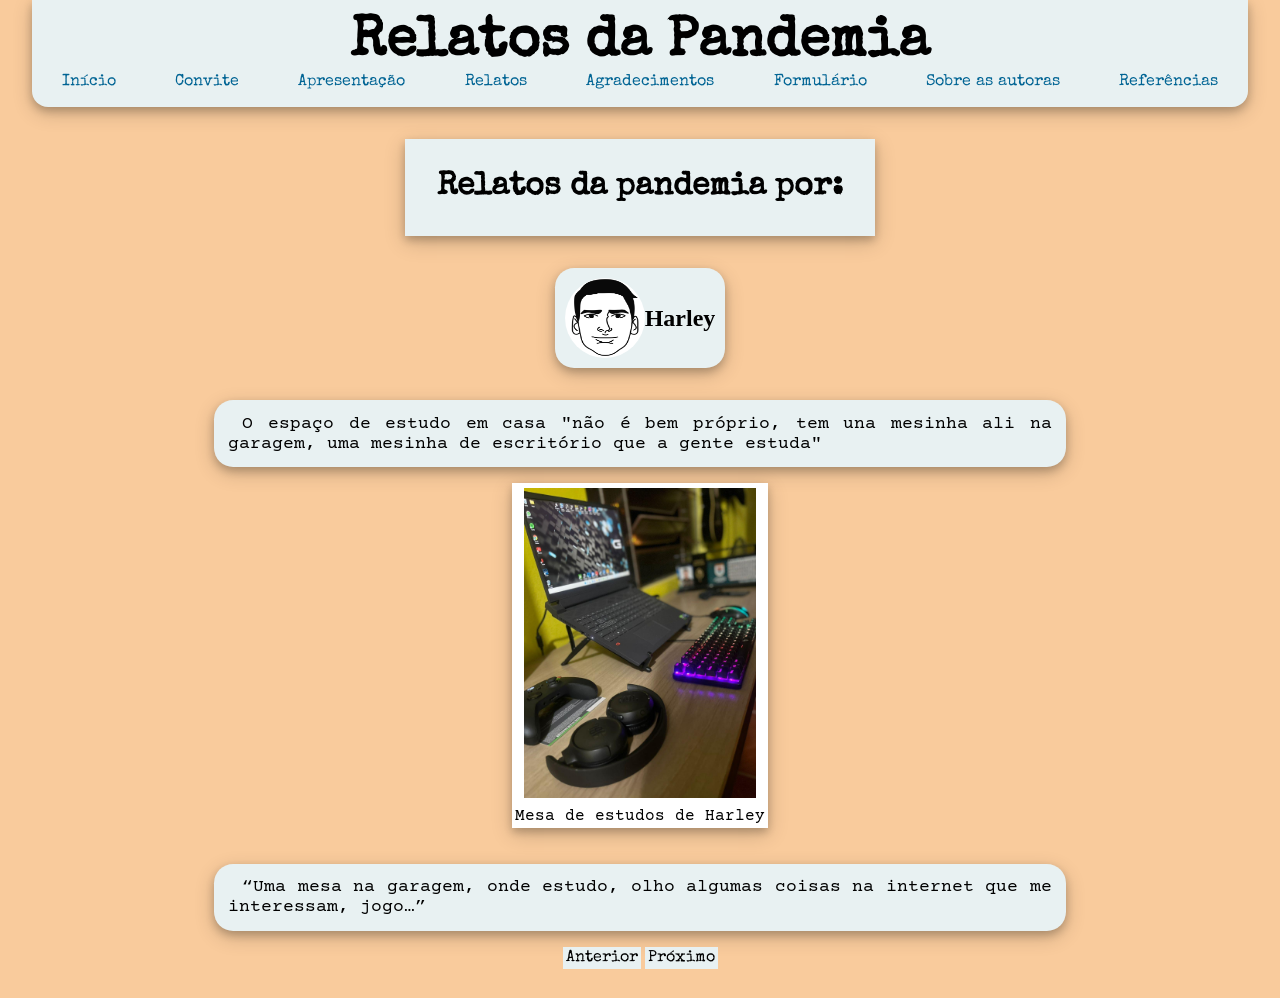
<file: relatos5.html>
<html>
<html>
    <head>
        <title>Relatos</title>
        <meta charset="UTF-8">
        <meta name="viewport" content="width=device-width">
        <link rel="stylesheet" type="text/css" href="layourelatos.css">
       
    <link rel="preconnect" href="https://fonts.googleapis.com">
	<link rel="preconnect" href="https://fonts.gstatic.com" crossorigin>
	<link href="https://fonts.googleapis.com/css2?family=Architects+Daughter&family=Baloo+2:wght@500&family=Cormorant:ital,wght@1,300&family=Courier+Prime:ital@1&family=Special+Elite&display=swap" rel="stylesheet">
	
    </head>
    <body>
        <header class="cabecalho">
            <div class="nome_exposicao">
            <h1>Relatos da Pandemia</h1>
            </div>
            <nav>
                <a href="index.html">Início</a>
                <a href="convite.html">Convite</a>

                <a href="apresentacao.html">Apresentação</a>
                <a href="relatos.html">Relatos</a>
                <a href="agradecimentos.html">Agradecimentos</a>

                <a href="formulario.html">Formulário</a>
                <a href="sobre.html">Sobre as autoras</a> 
                <a href="referencias.html">Referências</a> 

            </nav>
        </header>
        <article>

       <section id="segunda__parte">  
           <h2 class="detail">Relatos da pandemia por:</h2>
       </section>

       <!-- segunda parte // depoimentos --> 
       <!-- HARLEY -->
       <section>
        <div id="aluno">
            <img id="avatar"src="imagens/avatarharley.png" alt="Harley">
            <h2>Harley</h2>
        </div>
       </section>
             <section>
             
            <div id="falas">
                <p>O espaço de estudo em casa "não é bem próprio, tem una mesinha ali na garagem, uma mesinha de escritório que a gente estuda"</p>
            </div>
            <div id="imagensrelatos">
            <!-- Harley -->
                    <div class="polaroid__harley">
                    <img class="imgh" src="imagens/harley.png" alt="Mesa com notebook, livros e canetas para estudos.">
                       <div class="container1">
                             <p>Mesa de estudos de Harley</p>
                        </div>
                </div>
            </div>
            
            <div id="falas">
                <p>“Uma mesa na garagem, onde estudo, olho algumas coisas na internet que me interessam, jogo…”</p>
            </div>
        </section>
       
        <section>
            <div id="osrelatos">
			    <a class="indexlinks" href="relatos4.html" target="_self">Anterior</a>
                <a class="indexlinks" href="relatos6.html" target="_self">Próximo</a>

			</div>
            </section>

    </article>
   
    </body>
</html>
</html>
</file>
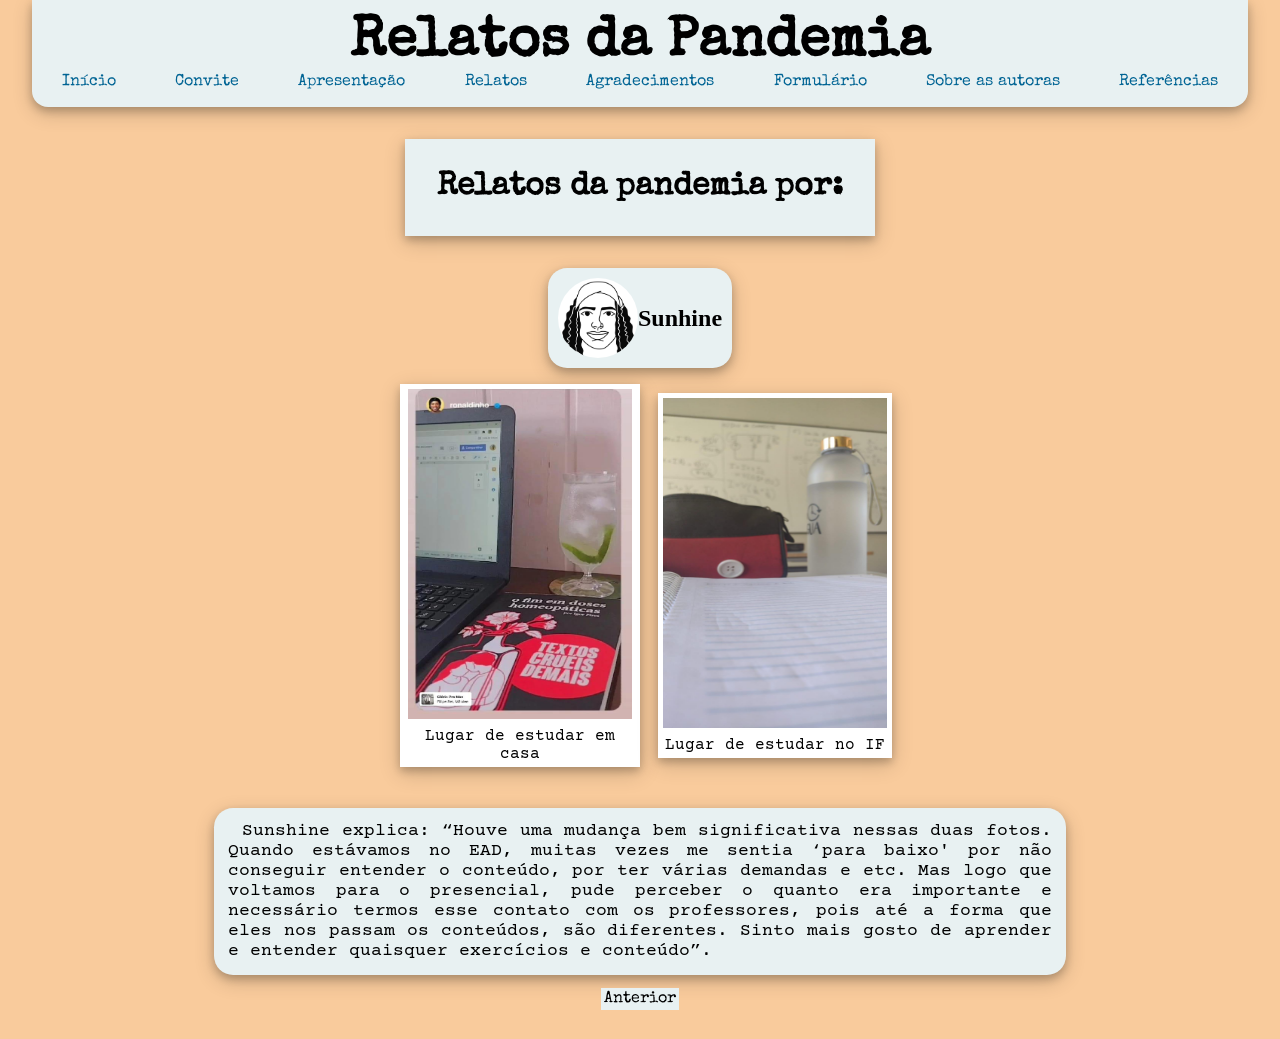
<file: relatos6.html>
<html>
<html>
    <head>
        <title>Relatos</title>
        <meta charset="UTF-8">
        <meta name="viewport" content="width=device-width">
        <link rel="stylesheet" type="text/css" href="layourelatos.css">
       
    <link rel="preconnect" href="https://fonts.googleapis.com">
	<link rel="preconnect" href="https://fonts.gstatic.com" crossorigin>
	<link href="https://fonts.googleapis.com/css2?family=Architects+Daughter&family=Baloo+2:wght@500&family=Cormorant:ital,wght@1,300&family=Courier+Prime:ital@1&family=Special+Elite&display=swap" rel="stylesheet">
	
    </head>
    <body>
        <header class="cabecalho">
            <div class="nome_exposicao">
            <h1>Relatos da Pandemia</h1>
            </div>
            <nav>
                <a href="index.html">Início</a>
                <a href="convite.html">Convite</a>

                <a href="apresentacao.html">Apresentação</a>
                <a href="relatos.html">Relatos</a>
                <a href="agradecimentos.html">Agradecimentos</a>

                <a href="formulario.html">Formulário</a>
                <a href="sobre.html">Sobre as autoras</a> 
                <a href="referencias.html">Referências</a> 

            </nav>
        </header>
        <article>

       <section id="segunda__parte">  
           <h2 class="detail">Relatos da pandemia por:</h2>
       </section>

       <!-- segunda parte // depoimentos --> 
                <!-- SUNSHINE -->
        <section>
            <div id="quebraessalinha">

            
            <div id="aluno">
                <img id="avatar"src="imagens/avatarsunhine.png" alt="Sunhine">
                <h2>Sunhine</h2>
            </div>
            </div>
            
            <div id="fotoscentrais" >
            <div id="imagenssunshine">
                    <div class="polaroidsunshine">
                    <img class="imgsunshine"src="imagens/sunshine1.png" alt="print Stories do instagram do ex-jogador ronaldinho mostrando seu notebook, refresco e livro">
                        <div class="container1">
                            <p>Lugar de estudar em casa </p>
                        </div>
                    </div>
</div>

            <div id="imagenssunshine">
                    <div class="polaroidsunshine">
                    <img class="imgsunshine"src="imagens/sunshine2.png" alt="caderno, estojo e garrafa com água, no fundo uma lousa com contéudos, é um ambiente escolar">
                        <div class="container1">
                            <p>Lugar de estudar no IF</p>
                        </div>
                    </div>
            </div>
                
            </div>
            <div id="falas">
                <p>Sunshine explica: “Houve uma mudança bem significativa nessas duas fotos. Quando estávamos no EAD, muitas vezes me sentia ‘para baixo' por não conseguir entender o conteúdo, por ter várias demandas e etc. Mas logo que voltamos para o presencial, pude perceber o quanto era importante e necessário termos esse contato com os professores, pois até a forma que eles nos passam os conteúdos, são diferentes. Sinto mais gosto de aprender e entender quaisquer exercícios e conteúdo”.</p>
                </div>
        </section>
   
        
        <section>
            <div id="osrelatos">
			    <a class="indexlinks" href="relatos4.html" target="_self">Anterior</a>
                

			</div>
            </section>

    </article>
    
    </body>
</html>
</html>
</file>
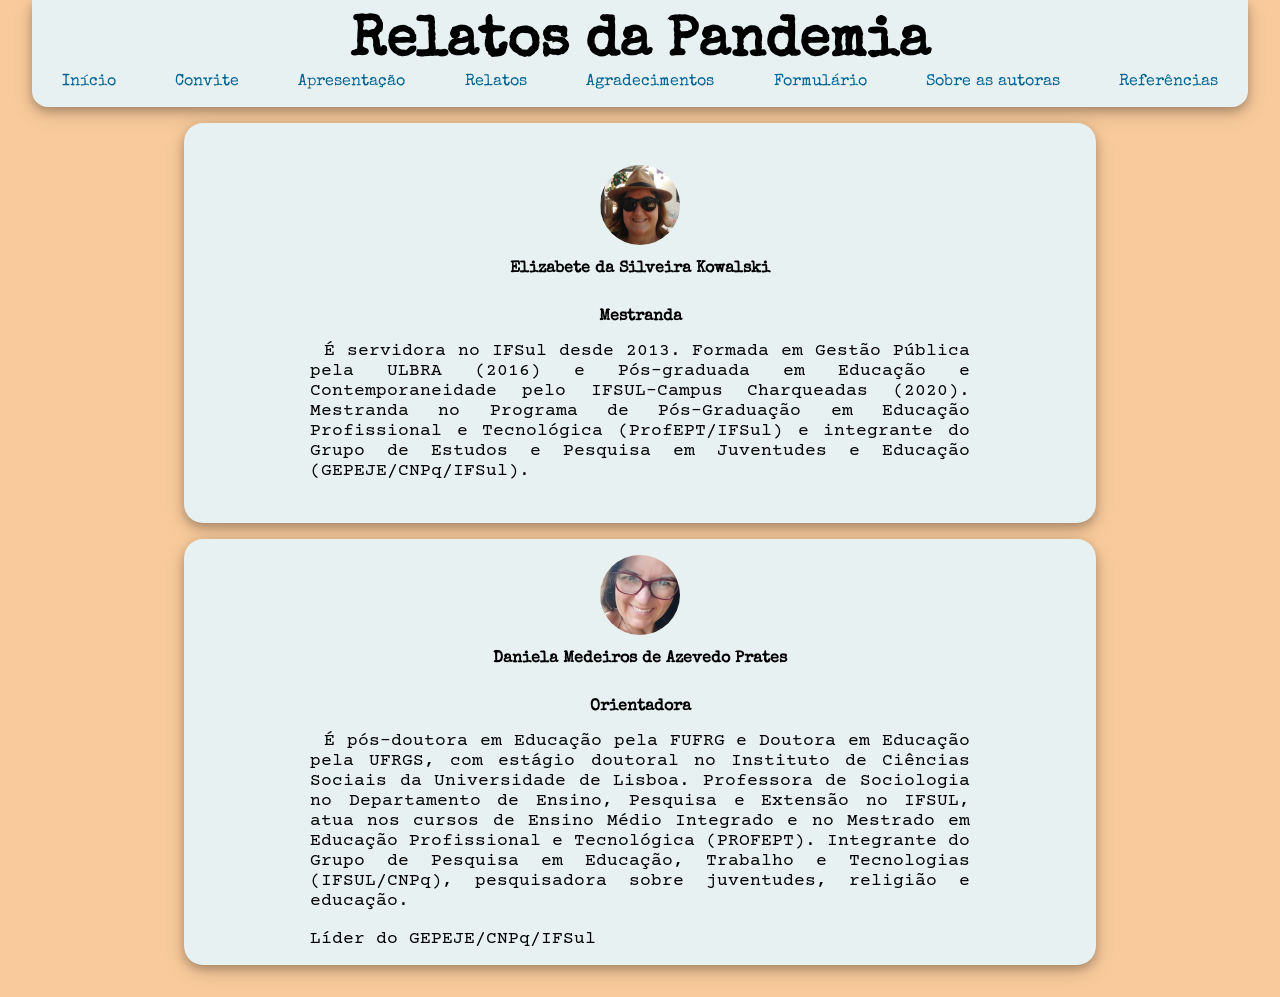
<file: sobre.html>
<html>
<html>
    <head>
        <title>Sobre Elas</title>
        <meta charset="UTF-8">
        <link rel="stylesheet" type="text/css" href="layoutsobre.css">
        <meta name="viewport" content="width=device-width">

    <link rel="preconnect" href="https://fonts.googleapis.com">
	<link rel="preconnect" href="https://fonts.gstatic.com" crossorigin>
	<link href="https://fonts.googleapis.com/css2?family=Architects+Daughter&family=Baloo+2:wght@500&family=Cormorant:ital,wght@1,300&family=Courier+Prime:ital@1&family=Special+Elite&display=swap" rel="stylesheet">
	
    </head>
    <body>
        <header class="cabecalho">
            <div class="nome_exposicao">
            <h1>Relatos da Pandemia</h1>
            </div>
            <nav>
                <a href="index.html">Início</a>
                <a href="convite.html">Convite</a>

                <a href="apresentacao.html">Apresentação</a>
                <a href="relatos.html">Relatos</a>
                <a href="agradecimentos.html">Agradecimentos</a>

                <a href="formulario.html">Formulário</a>
                <a href="sobre.html">Sobre as autoras</a> 
                <a href="referencias.html">Referências</a> 

            </nav>
        </header>
                <article>
            <section id="esq">
                <img id="avatar" src="imagens/beth.png" alt="Elizabete da Silveira Kowalski">
                <h2>Elizabete da Silveira Kowalski</h2>
                <h2>Mestranda</h2>
                
                <p class="identar">
                    É servidora no IFSul desde 2013. Formada em Gestão Pública pela ULBRA (2016) e Pós-graduada em Educação e Contemporaneidade pelo IFSUL-Campus Charqueadas (2020). Mestranda no Programa de Pós-Graduação em Educação Profissional e Tecnológica (ProfEPT/IFSul) e integrante do Grupo de Estudos e Pesquisa em Juventudes e Educação (GEPEJE/CNPq/IFSul).
                </p>
                <!-- <p>É servidora no Instituto Federal de Educação, Ciência e Tecnologia Sul-rio-grandense (IFSul) desde 2013. Formada em Gestão Pública pela Universidade Luterana do Brasil (2016) e Pós-graduada em Educação e Contemporaneidade pelo IFSUL - Campus Charqueadas (2020).</p><p> Atualmente é Mestranda no Programa de Pós-Graduação em Educação Profissional e Tecnológica (ProfEPT/IFSul) e integrante do Grupo de Estudos e Pesquisa em Juventudes e Educação (GEPEJE/CNPq/IFSul).</p></section> -->
           </section>
            <section id="esq">  
                <img id="avatar" src="imagens/daniela.png" alt="Daniela Medeiros de Azevedo Prates">
                <h2>Daniela Medeiros de Azevedo Prates</h2>
                <h2>Orientadora</h2>

                <p class="identar">
                    É pós-doutora em Educação pela FUFRG e Doutora em Educação pela UFRGS, com estágio doutoral no Instituto de Ciências Sociais da Universidade de Lisboa. Professora de Sociologia no Departamento de Ensino, Pesquisa e Extensão no IFSUL, atua nos cursos de Ensino Médio Integrado e no Mestrado em Educação Profissional e Tecnológica (PROFEPT). Integrante do Grupo de Pesquisa em Educação, Trabalho e Tecnologias (IFSUL/CNPq), pesquisadora sobre juventudes, religião e educação. 

                </p>
		    <br>
		    <p> Líder do GEPEJE/CNPq/IFSul</p>
                <!-- <p>É orientadora deste trabalho, Doutora em Educação pela Universidade Federal do Rio Grande do Sul (UFRGS) com estágio doutoral no Instituto de Ciências Sociais na Universidade de Lisboa (CAPES/PDSE nº 13729/12-8). Mestre em Educação pela Universidade Federal do Rio Grande do Sul (UFRGS). Especialista em Educação (FACVEST) e Graduada em Ciências Sociais (UFRGS). <p></p> -->
            </section>
           
            <!-- <section id="sectii">
        <div id="osrelatos">
			<a class="indexlinks" href="apresentacao.html" target="_self">Anterior</a>
			<a class="indexlinks" href="relatos.html" target="_self">Próximo</a>
			</div>
        </section>   -->
        </article>

        
       
        
        
    </body>
</html>
</html>
</file>
<file: layout.css>
*{
    box-sizing: border-box;
    margin: 0px;
    padding: 0;
    border: 0px;
}
body{	
    background-image: url("imagens/newfundo1.jpg");
	background-repeat: no-repeat;
	background-position: top;
	background-size: cover;
	margin: 0 2em 0 2em ;
    padding: 0px;
    display: flex;
    flex-direction: row;
    align-items: center;
    justify-content: center;
  
}
article{
    display: flex;
    flex-direction: row;
    flex-wrap: wrap;
    align-items: center;
    justify-content: center;
}
section{
    display: flex;
    flex-direction: column;
    flex-wrap: wrap;
    align-items: center;
    justify-content: center;
}
.nomeExposicao{
    font-family: Special Elite;
	font-size: 4.3em;
    text-align: center;
}
.linkApresentacao{
    text-decoration: none;
    font-size: 3em;
    color: black;
    font-family: Special Elite;
    margin-top: 35px;

}
.linkApresentacao:hover{
    text-decoration: underline;
}
@media screen and (max-width: 600px)
{   
    body{
        background-image: url("imagens/newfundo.jpg");
	background-repeat: no-repeat;
	background-position: top;
	background-size: cover;
    

        margin: 0 0 0 0;
    }
    article{
        width: 100%;
        justify-content: flex-end;
        padding: 1em;
    }
 
    .nomeExposicao{
        font-family: Special Elite;
        font-size: 3.5em;
        text-align: center;
        
    }
    .linkApresentacao{
        font-size: 2.5em;
        text-align: center;

    
    }


}
</file>
<file: layoutsobre.css>
@font-face {
	font-family: 'Architects Daughter', cursive;
	font-family: 'Baloo 2', cursive;
	font-family: 'Cormorant', serif;
	font-family: 'Courier Prime', monospace;
	font-family: 'Special Elite', cursive;
		src: url('https://fonts.googleapis.com/css2?family=Architects+Daughter&family=Baloo+2:wght@500&family=Cormorant:ital,wght@1,300&family=Courier+Prime:ital@1&family=Special+Elite&display=swap');
}*{
    box-sizing: border-box;
    margin: 0px;
    padding: 0px;
    border: 0px;
}
body{	
    background-color: #f9cb9c;
	margin: 0 2em 0 2em ;
    padding: 0px;
    display: flex;
    flex-direction: row;
    flex-wrap: wrap;
    /* align-items: flex-start;*/
    justify-content: center;
   
}
header{
    padding-top: 1em;
    padding-bottom: 1em;
    width: 100%;
    display: flex;
    flex-direction: row;
    justify-content: center;
    align-items: center;
    flex-wrap: wrap;
    font-family: Special Elite;
	background-color: #E8F1F2;
    border-radius:0 0 1em 1em;
    box-shadow: 0px 4px 8px 0px rgba(0,0,0,0.2), 0px 6px 20px 0px rgba(0,0,0,0.19);

}
header>div{
    width: 100%;
}
header>div>h1{
    font-size: 3.5em;
    text-align: center;
   
}
header>nav>a:link,header>nav>a:visited{
	font-size: medium;
    text-decoration: none;
    color: #006494;
    padding: 0.1em;
    
	 
}
.reflink{   
    word-break: break-all;
     text-decoration: underline;
 color: black;
}
header>nav>a:hover{
    text-decoration: underline;
    color: #006494;
}
header>nav{
    width: 100%;
	justify-content: space-around;
	
	align-items: center;
	display: flex;
	flex-direction: row;
	flex-wrap:wrap;
	text-decoration: none;
}
footer>p>a:link{
    text-decoration: none;
    color: rgb(56, 117, 167);
}
footer>p{
    width: 100% ;
    text-indent: 0px;
}
footer>div{
    width: 100% ;
}
footer>p{
    text-align: center;
    font-family: Courier Prime;
    font-size: large;
    padding: 0.2em;
    text-align: center;
    font-size: medium       ;
}
#esq{
    margin-top: 1em;
    width: 75%;
	background-color: #E8F1F2;
	min-height: 25em;
	justify-content: center;
	align-items: center;
	display: flex;
	flex-direction: column;
	flex-wrap:wrap;
	border-radius: 1.2em 1.2em 1.2em 1.2em;
    padding: 1em;
    box-shadow: 0px 4px 8px 0px rgba(0,0,0,0.2), 0px 6px 20px 0px rgba(0,0,0,0.19);
}
footer{
    width: 100%;
    background-color: #D5D5D5;
    display: flex;
    align-items:center;
    text-align: center;
    justify-content:space-around;
    flex-direction: column;
	border-radius: 1.2em 1.2em 0 0;
    
}
#sectii{
    margin-top: 1em;
    display: flex;
    align-items: center;
    flex-direction: row;
    flex-wrap: wrap;
    justify-content:space-around;
    flex-direction: row;
    flex-wrap: wrap;
   
}
.indexlinks{
    text-decoration: none;
    background-color: #E8F1F2;
    border: 0.2em solid #E8F1F2;
    color: black;
    font-family: Special Elite;
    margin-left: 5px;
}
#osrelatos{
    display:flex;
  margin-bottom: 1em;
}
#avatar{
    border-radius: 50%;
    width:5em;
    height: 5em;
}
h2{
	font-family: Special Elite;
	font-size: medium;
    padding: 1em;;

}
#dir{
    
    padding: 1em;
	min-height: 25em;
    text-align: justify;
    justify-content: center;
	align-items: center;
	display: flex;
	flex-direction: column;
	flex-wrap: wrap;
	
}
p{
    text-align: justify;
	font-size: medium; 
	font-family: Courier Prime;
    font-size: large;
    color: black;   
    width: 75%;
}
article{
    text-align: center;
    justify-content: center;
	align-items: center;
	display: flex;
	flex-direction: column;
	flex-wrap: wrap;
    margin-bottom: 2em;
}
.identar{
    text-indent: 0.8em;
}
span{
    font-weight: bold;

}
@media screen and (max-width: 768px){   
    body{
        margin: 0 0 0 0;
    }
    header{
        width: 100%;
		
		
    }
    header>div{
        width: 100%;
    }
    header>nav{
        
        flex-direction: row;
        justify-content: space-around;
        flex-wrap: wrap;
        
    }
	header>nav>a:link,header>nav>a:visited{
        margin-top: 5px;
        width: 35%;
		text-align: center;
        border-bottom: 
        1px solid black;
	}
    header>div>h1{
        font-size: 2.1em;
        text-align: center;
    }
	p{
		width: 95%;
	}
	#esq{
		width: 85%;
	}
}
@media screen and (min-width: 769px) and (max-width:1100px){  
    header>div{
        width: 100%;
    }
    header>nav{
        width: 100%;
    }
}
</file>
<file: layoutconvite.css>
*{
    box-sizing: border-box;
    margin: 0px;
    padding: 0;
    border: 0px;
}
body{	
    background-color: #f9cb9c;
	margin: 0 2em 0 2em ;
    padding: 0px;
    display: flex;
    flex-direction: row;
    flex-wrap: wrap;
    align-items: flex-start;
    justify-content: center;
  
}
header{
    padding-top: 1em;
    padding-bottom: 1em;
    width: 100%;
    display: flex;
    flex-direction: row;
    justify-content: center;
    align-items: center;
    flex-wrap: wrap;
    font-family: Special Elite;
	background-color: #E8F1F2;
    border-radius:0 0 1em 1em;
    box-shadow: 0px 4px 8px 0px rgba(0,0,0,0.2), 0px 6px 20px 0px rgba(0,0,0,0.19);

}
header>div{
    width: 100%;
}
header>div>h1{
    font-size: 3.5em;
    text-align: center;
   
}
header>nav>a:link,header>nav>a:visited{
	font-size: medium;
    text-decoration: none;
    color: #006494;
    padding: 0.1em;
    
	 
}
header>nav>a:hover{
    text-decoration: underline;
    color: #006494;
}
header>nav{
    width: 100%;
	justify-content: space-around;
	
	align-items: center;
	display: flex;
	flex-direction: row;
	flex-wrap:wrap;
	text-decoration: none;
}
article{
    display: flex;
    flex-direction: row;
    flex-wrap: wrap;
    align-items: center;
    justify-content: center;
}
section.thelinks{
    width: 100%;
    display: flex;
    align-items: center;
    justify-content: space-around;
    flex-direction: row;
    flex-wrap: wrap;
}
div.letsgo{
    margin-top: 20px;
}
#local{
    display: flex; 
    align-items: center;
    justify-content: center;
    flex-wrap: wrap;
}
#introducao>h2{
    font-size: 1.5em;
    text-indent: 0em;
}
#texto{
    font-size: large;
    margin-top: 0.5em;
    display: flex;
    align-items: center;
    flex-direction: row;
    flex-wrap: wrap;
    justify-content: center;

}
.foto{
    width:25%;
    display: block;
    margin: auto;
}
.convite{
    width: 60%;
    display: flex;
    text-align: center;
    flex-direction: row; 
    align-items: flex-start;
    justify-content: space-around;
    flex-wrap: wrap;  
}

h2{
    font-family: Special Elite;

}
p{
    margin-top: 0.5em;
    font-family: Courier Prime;
    width: 75%;

}

h2{
    font-size: 2.5em;
}
h3{
    text-align: center;
    font-family: 'Courier New', Courier, monospace ;
    width: 80%;
    
}
.texto_termo{
    width: 100%;
    /* height: 400px; */
    font-size: 2em;
    text-align: justify;
    text-indent: 0.8em;
    display: flex;
    align-items: center;
    flex-wrap: wrap;
    justify-content: center;
}
.texto_termo>p{
   
}
.indexlinks{
    text-decoration: none;
    background-color: #E8F1F2;
    border: 0.2em solid #E8F1F2;
    color: black;
    font-family: Special Elite;
}
.termo{
    width: 100%;
    margin-bottom: 1em;
}
.linknotexto{
    text-decoration: none;
    color: red;
}
.texto_convite{
    
    margin-bottom: 1em;
    display: flex;
    align-items: center;
    flex-wrap: wrap;
    justify-content: center;
}
.texto_convite>p{
    font-size: large;
    text-align: justify;
    text-indent: 0.8em;
    width: 90%;

}
.polaroid{
background-color: #E8F1F2;
width: min-content;
}
.nomeExposicao{
    font-family: Special Elite;
	font-size: 4.3em;
    text-align: center;
}
.linkApresentacao{
    text-decoration: none;
    font-size: 3em;
    color: black;
    font-family: Special Elite;
    margin-top: 35px;

}
.linkApresentacao:hover{
    text-decoration: underline;
}
.fotoConvite{
    width: 300px;
    height: 500px;
    padding: 1em;
}

#fundo {
    opacity: 0.4;
    background-color: #000;
    position: fixed;
    width: 100%;
    height: 100%;
    z-index: 98;
    top: 0;
    left: 0;
    display: none;
  }
  
  #modal,#modal1 {
    width: 350px;
    height: fit-content;
    left: 50%;
    top: 50%;
    margin: -75px 0 0 -75px;
    position: fixed;
    background-color: #fff;
    border-radius: 1.2em;
    z-index: 99;
    display: none;
    box-shadow: 0px 4px 8px 0px rgba(0,0,0,0.2), 0px 6px 20px 0px rgba(0,0,0,0.19);
    text-align: center;

  }
  a.fechar:link,a.abrir:link{
      text-decoration: none;
      color: #000;
      padding: 0.1em;
  }
  .letsgo{
    text-decoration: none;
    font-size: large;
    font-size: larger;
    background-color: #E8F1F2;
    border: 0.2em solid #E8F1F2;
    color: black;
    text-align: center;
    font-family: 'Courier New', Courier, monospace; 
  }
 */

  a.fechar:link{
      font-family: 'Courier Prime';
      padding: 1em;
      margin-left: 10px;
      text-align: start;
      font-size: medium;
      padding: 1em;
      width: 100%;
  }
 
  a.fechar:visited,a.abrir:visited{
    text-decoration: none;
    color: #000;
    padding: 0.1em;
}
.pmodal{
    font-size: medium;
    text-align: justify;
    text-indent: 0.8em;
    padding: 1em;
    width: 100%;
}
.convite>#local>h3{
font-size: medium;
}

@media screen and (max-width: 600px)
{   
    body{
        margin: 0 0 0 0;
    }
    header{
        width: 100%;
		
    }
    header>div{
        width: 100%;
    }
    header>nav{
        
        flex-direction: row;
        justify-content: space-around;
        flex-wrap: wrap;
        
    }
	header>nav>a:link,header>nav>a:visited{
        margin-top: 5px;
        width: 35%;
		text-align: center;
        border-bottom: 
        1px solid black;
	}
    header>div>h1{
        font-size: 2.1em;
        text-align: center;
    }
    article{
        width: 100%;
        display: flex;
        align-items: center;
        justify-content: space-around;
        flex-wrap: wrap;
        padding: 1em;
        margin-top: 0.5em;
    }
    .foto{
        width: 100%;
display: none;    }
    .convite{
        margin-top: 2em;
        width: 100%;
    }
    .texto_convite>p{
        font-size: medium;
    }
    .convite>#local>h3{
        font-size: medium;
        width: 90%;
    }
    .convite>h2{
        font-size: 2em;
    }
    .nomeExposicao{
        font-family: Special Elite;
        font-size: 3.5em;
        text-align: center;
        
    }
    .linkApresentacao{
        font-size: 2.5em;

    
    }
    #fundo {
        opacity: 0.4;
        background-color: #000;
        position: fixed;
        width: 100%;
        height: 100%;
    }
    #modal {
        width: 250px;
        height: fit-content;
        left: 37%;
        top: 50%;
        margin: -75px 0 0 -75px; 
    }
    #introducao>h2{
        font-size: x-large;
    }
    #texto{
        font-size: medium;

    }
    


}
@media screen and (min-width:601px) and (max-width: 955px)
{  
  .foto{
        width: 100%;
        display: none;   
     }
     .convite{
         width: 100%;
     }
     #modal {
        width: 250px;
        height: 300px;
        left:25%;
        top: 50%;
        margin: -75px 0 0 -75px; 
    }
  }
</file>
<file: layoutform.css>
.edit{
   
    padding: 1em;
 }
 *{
    box-sizing: border-box;
    margin: 0px;
    padding: 0;
    border: 0px;
}
body{	
    background-color: #f9cb9c;
	margin: 0 2em 0 2em ;
    padding: 0px;
    display: flex;
    flex-direction: row;
    flex-wrap: wrap;
    align-items: flex-start;
    justify-content: center;
  
}
header{
    padding-top: 1em;
    padding-bottom: 1em;

    width: 100%;
    display: flex;
    flex-direction: row;
    justify-content: center;
    align-items: center;
    flex-wrap: wrap;
    font-family: Special Elite;
	background-color: #E8F1F2;
    border-radius:0 0 1em 1em;
    box-shadow: 0px 4px 8px 0px rgba(0,0,0,0.2), 0px 6px 20px 0px rgba(0,0,0,0.19);

}
header>div{
    width: 100%;
}
header>div>h1{
    font-size: 3.5em;
    text-align: center;
   
}
header>nav>a:link,header>nav>a:visited{
	font-size: medium;
    text-decoration: none;
    color: #006494;
    padding: 0.1em;
    
	 
}
header>nav>a:hover{
    text-decoration: underline;
    color: #006494;
}
header>nav{
    width: 100%;
	justify-content: space-around;
	
	align-items: center;
	display: flex;
	flex-direction: row;
	flex-wrap:wrap;
	text-decoration: none;
}
article{
    display: flex;
    justify-content: center;
    align-items: center;
    
    flex-wrap: wrap;
    flex-direction: column;
}
section{
    display: flex;
    width: 100%;
    align-items:center;
    justify-content: center;
    flex-wrap: wrap;
    flex-direction: column;
}
input{
    width: 100%;
	background-color: #E8F1F2;
	border-radius: 1.2em 1.2em 1.2em 1.2em;
    box-shadow: 0px 4px 8px 0px rgba(0,0,0,0.2), 0px 6px 20px 0px rgba(0,0,0,0.19);
    text-align: center;
    height: 3em;
    margin-top: 1em;
}
textarea{
    max-width: 100%;
    width: 100%;
	background-color: #E8F1F2;
	border-radius: 1.2em 1.2em 1.2em 1.2em;
    box-shadow: 0px 4px 8px 0px rgba(0,0,0,0.2), 0px 6px 20px 0px rgba(0,0,0,0.19);
    text-align: center;
    height: 5em;
    margin-top: 1em;
}
h2.detail{
    font-size: x-large;
    font-family: Special Elite;
    
        color: black;
        background-color: #D5D5D5;
        border: 0.4em solid #D5D5D5;
    box-shadow: 0px 4px 8px 0px rgba(0,0,0,0.2), 0px 6px 20px 0px rgba(0,0,0,0.19);

}
h2{
   width: 95%;
    text-align: center;
}
@media screen and (max-width: 768px)
{   
    body{
        margin: 0 0 0 0;
    }
    header{
        width: 100%;
    }
    header>div{
        width: 100%;
    }
    header>nav{
        
        flex-direction: row;
        justify-content: space-around;
        flex-wrap: wrap;
        
    }
	header>nav>a:link,header>nav>a:visited{
        margin-top: 5px;
        width: 35%;
		text-align: center;
        border-bottom: 
        1px solid black;
	}
    header>div>h1{
        font-size: 2.1em;
        text-align: center;
    }
    h2.detail{
        font-size: medium;
        text-align: center;
    }
    h2{
        width:95%;

    }
    section{
        width: 85%;
    }


}
@media screen and (min-width: 769px) and (max-width:1100px)
{  
    header>div{
        width: 100%;
    }
    header>nav{
        width: 100%;
    }
}
</file>
<file: layourelatos.css>
@font-face {
	font-family: 'Architects Daughter', cursive;
	font-family: 'Baloo 2', cursive;
	font-family: 'Cormorant', serif;
	font-family: 'Courier Prime', monospace;
	font-family: 'Special Elite', cursive;
		src: url('https://fonts.googleapis.com/css2?family=Architects+Daughter&family=Baloo+2:wght@500&family=Cormorant:ital,wght@1,300&family=Courier+Prime:ital@1&family=Special+Elite&display=swap');
}

.credit{
    font-size: x-small;
    text-align:justify ;
}
.indexlinks{
    text-decoration: none;
    background-color: #E8F1F2;
    border: 0.2em solid #E8F1F2;
    color: black;
    font-family: Special Elite;
}*{
    box-sizing: border-box;
    margin: 0px;
    padding: 0;
    border: 0px;
}
body{	
    background-color: #f9cb9c;
	margin: 0 2em 0 2em ;
    padding: 0px;
    display: flex;
    flex-direction: row;
    flex-wrap: wrap;
    align-items: flex-start;
    justify-content: center;
  
}
header{
    padding-top: 1em;
    padding-bottom: 1em;
    width: 100%;
    display: flex;
    flex-direction: row;
    justify-content: center;
    align-items: center;
    flex-wrap: wrap;
    font-family: Special Elite;
	background-color: #E8F1F2;
    border-radius:0 0 1em 1em;
    box-shadow: 0px 4px 8px 0px rgba(0,0,0,0.2), 0px 6px 20px 0px rgba(0,0,0,0.19);

}
header>div{
    width: 100%;
}
header>div>h1{
    font-size: 3.5em;
    text-align: center;
   
}
header>nav>a:link,header>nav>a:visited{
	font-size: medium;
    text-decoration: none;
    color: #006494;
    padding: 0.1em;
    
	 
}
header>nav>a:hover{
    text-decoration: underline;
    color: #006494;
}
header>nav{
    width: 100%;
	justify-content: space-around;
	
	align-items: center;
	display: flex;
	flex-direction: row;
	flex-wrap:wrap;
	text-decoration: none;
}
article{
    width: 100%;
    margin-bottom: 2em;
    margin-top: 1em;
}
section{
    margin-top: 1em;
    width: 100%;
    display: flex;
    align-items: center;
    flex-direction: row;
    flex-wrap: wrap;
    justify-content:space-around;
    flex-direction: row;
    flex-wrap: wrap;
   
}

footer{
    width: 100%;
    background-color: #D5D5D5;
    display: flex;
    align-items:center;
    justify-content:center;
    flex-direction: column;
	border-radius: 1.2em 1.2em 0 0;
    
}
#pfv{
    width: 100%;
}
footer>div>p{
    text-align: center;
    font-family: Courier Prime;
    font-size: large;
    padding: 0em;
    text-align: center;
    font-size: small;
}
#ref{
    margin-bottom: 1em;
}
#espaco{
    width: 100%;
    display: flex;
    margin-top: 1em;
    justify-content: center;
    align-items: center;
}
#tituloTexto{
	display: flex;
	flex-direction: row;
	flex-wrap:wrap;
    justify-content: center;
	align-items: center;
    
}
#tituloTexto>p{
    padding: 0.2em;
    font-size: xx-large;
    font-family: Special Elite;
    background-color: #E8F1F2;
    border-radius: 0%;
    box-shadow: 0px 4px 8px 0px rgba(0,0,0,0.2), 0px 6px 20px 0px rgba(0,0,0,0.19);

}
#titulobotao{
	display: flex;
	flex-direction: row;
	flex-wrap:wrap;
    justify-content: center;
	align-items: center;
    
}
#titulobotao>p{
    padding: 2em;
   
    border-radius: 0%;
    box-shadow: 0px 4px 8px 0px rgba(0,0,0,0.2), 0px 6px 20px 0px rgba(0,0,0,0.19);

}
#quebraessalinha{
    width: 100%;
    display: flex;
    align-items: center;
    justify-content: center   ;
}
#esq{
    
    width: 60%;
	justify-content: center;
	align-items: center;
	display: flex;
	flex-direction: column;
	flex-wrap:wrap;

}

#dir{
    margin-top: 1em;
    width: 40%;
    display: flex;
    align-items: center;
    justify-content: center;
    flex-direction: column;
    flex-wrap: wrap;

    
}
.imgestarso{
    padding: 5px;

    display: block;
    margin-left: auto;
    margin-right: auto ;
    text-align: center;
    width: 332px;
    max-height: 377.5px;
    border-radius: 4px;
}
.imgtees{
    width: 324px;
    padding: 5px;

    

}
.imgcorpo{
    padding: 5px;
    width: 360px;

    max-height: 500px;
    border-radius: 4px;
    min-height: 20em;

}
.imgsunshine{
    padding: 5px;
    width: 234px;
    max-height: 340px;
    border-radius: 4px;
    min-height: 20em;
}
.imgif{
    width: 650px;
    border-radius: 4px;
    padding: 5px;
    max-height: 30em;
}
.imggl{
    width: 360px;

    border-radius: 4px;
    padding: 5px;
    

}
.imgh{
    min-width: 200px;
    max-width: 500px;
    max-height: 15em;
    border-radius: 4px;
    padding: 5px;
    min-height: 20em;
}
#imagensrelatos{
    width: 100% ;
    margin-top: 1em;
    display: flex;
    flex-direction: row;
    align-items: center;
    justify-content: center;
}
#imagenssunshine{
    margin-top: 1em;
    width: 50%;
    display: flex;
    flex-direction: row-reverse;
    flex-wrap: wrap;
    align-items: center;
    justify-content: space-evenly;
}
    
    #falas{
        margin-top: 1em;
        background-color: #E8F1F2;
        width: 70%;
        border-radius: 1.2em;   
        padding: 10px;
        box-shadow: 0px 4px 8px 0px rgba(0,0,0,0.2), 0px 6px 20px 0px rgba(0,0,0,0.19);
        display: flex;
        align-items: center;
        justify-content: center;
        flex-wrap: wrap;
        
    
    }
    #aluno{
        margin-top: 1em;
        background-color: #E8F1F2;
        width: fit-content;
        border-radius: 1.2em;   
        padding: 10px;
        box-shadow: 0px 4px 8px 0px rgba(0,0,0,0.2), 0px 6px 20px 0px rgba(0,0,0,0.19);
        display: flex;
        align-items: center;
        flex-direction: row;
        justify-content: center;
        flex-wrap: wrap;
    }
    h2.detail{
        font-size: xx-large;
        padding: 1em;
        font-family: Special Elite;
        width: fit-content;
        background-color: #E8F1F2;
        box-shadow: 0px 4px 8px 0px rgba(0,0,0,0.2), 0px 6px 20px 0px rgba(0,0,0,0.19);
    
    }
    #segunda__parte{
        display: flex;
        justify-content: space-around;
        flex-direction: row;
        text-align: center;
    }
    #esq>p{
        text-align: justify;
        text-indent: 0.8em;
        font-size: large;
        color: black;
        width: 95%;
        font-family: Courier Prime;
        margin-right: 0.5em;
        padding: 0.8em;
        margin-top: 0.5em;
        background-color: #E8F1F2;
        background-position: center;
        background-repeat: no-repeat;
        background-size: cover;
        border-radius: 0.2em;
    
    }
#avatar{
        border-radius: 50%;
        width:5em;
        height: 5em;
    }

#esq>p{
    text-align: justify;
    text-indent: 0.8em;
    font-size: large;
    color: black;
    width: 95%;
    font-family: Courier Prime;
    background-color: #E8F1F2;
    background-position: center;
    background-repeat: no-repeat;
    background-size: cover;
    border-radius: 0.2em;

}
p{
    text-align: justify;
    font-family: Courier Prime;
    font-size: large;
    text-indent: 0.8em;
    padding: 0.2em;

}

div.polaroid{
    display: block;
    text-align: center;   
    background-color: white;
    box-shadow: 0px 4px 8px 0px rgba(0,0,0,0.2), 0px 6px 20px 0px rgba(0,0,0,0.19);
    margin-bottom: 10px;

}
div.polaroidif{
    display: block;
    width: 700px;
    
    text-align: center;   
    background-color: white;
    box-shadow: 0px 4px 8px 0px rgba(0,0,0,0.2), 0px 6px 20px 0px rgba(0,0,0,0.19);
    margin-bottom: 25px;
}
div.polaroid1{
    display: block;
    text-align: center;   
    width: auto;
    margin-left: 2em;
     background-color: white;
     box-shadow: 0px 4px 8px 0px rgba(0,0,0,0.2), 0px 6px 20px 0px rgba(0,0,0,0.19);
     margin-bottom: 25px;  
 }
 
 div.polaroidsunshine{
    display: block;
    text-align: center;   
    width: auto;
     background-color: white;
     box-shadow: 0px 4px 8px 0px rgba(0,0,0,0.2), 0px 6px 20px 0px rgba(0,0,0,0.19);
     margin-bottom: 25px;  
 }
 div.polaroid__harley{
    display: block;
    width: auto;
    text-align: center;   
    background-color: white;
    box-shadow: 0px 4px 8px 0px rgba(0,0,0,0.2), 0px 6px 20px 0px rgba(0,0,0,0.19);
    margin-bottom: 20px;
 }

div.container{
    text-align: center;
    padding: 10px 20px;
    text-indent:0px;
}
div.container1{
    text-align: center;
    text-indent:0px;
    padding: 0px;
}
.container>p{
    
    text-align: center;
}
.container1>p{
    text-align: center;
    text-indent: 0%;
    font-size: medium;
}
#fotosCentrais{
    display: flex;
    align-items: center;
    justify-content: center ;
    
   
}
#imagenssunshine{
    margin-left: 15px;
}
/*modal praticado*/
#fundo, #fundo1,#fundo2 {
    opacity: 0.4;
    background-color: #000;
    position: fixed;
    width: 100%;
    height: 100%;
    z-index: 98;
    top: 0;
    left: 0;
    display: none;
  }
  
  #modal, #modal1,#modal2 {
    width: 300px;
    height: max-content;
    left: 50%;
    top: 50%;
    margin: -75px 0 0 -75px;
    position: fixed;
    background-color: #fff;
    border-radius: 1.2em;
    z-index: 99;
    display: none;
  }
  a.fechar:link,a.abrir:link{
      text-decoration: none;
      color: #000;
      padding: 0.1em;
  }
  a.fechar:link{
      padding: 1em;
      text-align: center;
  }
  #backgroundmodal{
    font-size: x-large;
    font-family: Courier Prime;
    background-color: #E8F1F2;
    box-shadow: 0px 4px 8px 0px rgba(0,0,0,0.2), 0px 6px 20px 0px rgba(0,0,0,0.19);

        width: 250px;
      height: 100px;
      text-align: center;
      border-radius: 0.2em;
      display: flex;
      align-items: center;
      justify-content: center;
    margin-bottom: 1em;
  }

  #modais{
      display: flex;
      flex-direction: row;
      flex-wrap: wrap;
      justify-content: space-around;
      align-items: center;
  }
  a.fechar:visited,a.abrir:visited{
    text-decoration: none;
    color: #000;
    padding: 0.1em;
}
  .pmodal{
      font-size: medium;
      padding: 1em;
  }

@media screen and (max-width: 768px)
{   
    body{
        margin: 0 0 0 0;
    }
    header{
        width: 100%;
		
    }
    header>div{
        width: 100%;
    }
    header>nav{
        flex-direction: row;
        justify-content: space-around;
        flex-wrap: wrap;
        
    }
    header>nav>a:link,header>nav>a:visited{
        margin-top: 5px;
        width: 35%;
		text-align: center;
        border-bottom: 
        1px solid black;
	}
    header>div>h1{
        font-size: 2.1em;
        text-align: center;
    }
    section{
        display: flex;
        flex-direction: row;
        flex-wrap: wrap;
        align-items: center;
        justify-content: center;
       

    }
    #imagenssunshine{
        margin-top: 1em;
        margin-left: 0px;
        width: 100%;
    }    
    #tituloTexto{
        width: 100%;
    }
    
    #dir{
        width: 100%;
        
    }
    #fotosCentrais{
        
        flex-wrap: wrap; 
       
    }
    #modal,#modal1, #modal2{
        width: 250px;
        height: fit-content;
        left: 37%;
        top: 50%;
        margin: -75px 0 0 -75px; 
    }
  
    .imgcorpo{
        display: block;
        margin-left: auto;
        margin-right: auto ;
        text-align: center;
        width: 320px;
        max-height: 500px;
        border-radius: 4px;
       
    }
    .imgif{
        width:330px;
        border-radius: 4px;
       
        max-height: 30em;
    
    }
    .imggl{
        width: 310px;
    }
        
    
    div.polaroid{
        width: 340px;
    }
    
    #esq{
        width: 100%;
    }
    #falas{
        display: flex;
        align-items: center;
        flex-direction: row;
        justify-content: row  ;
        text-indent: 0.5em;
        text-align: justify;
        width: 90%;
    
    }
        #imagensrelatos{
            margin-top: 1em;
            display: flex;
            align-items: center;
            justify-content: space-around;
            }
            #esq>p{
        
                font-size: medium;
            }
            h2.detail{
                width:95%;

                font-size: large;

            }
            .imgsunshine{
                width: 254px;

            }     
            div.polaroidsunshine{
                display: block;
                text-align: center;   
                

            }   
        #backgroundmodal{
            flex-direction: column;
        }

 } 
 @media screen and (min-width: 769px) and (max-width:1100px)
{  
    header>div{
        width: 100%;
    }
    header>nav{
        width: 100%;
    }
    .imgestarso{
        width: 320px;
        height: 490px;
    }
    
    
    #esq>p{
        
        font-size: medium;
    }
    /* .imgtees{
        width: ;
        height: ;
    }
    .imgcorpo{
        pwidth: ;
        height: ;
    }
    .
    .imgif{
        width: ;
        height: ;
    }
    .imggl{
        width: ;
        height: ;
    
    }
    .imgh{
        width: ;
        height: ;
    } */










}
</file>
